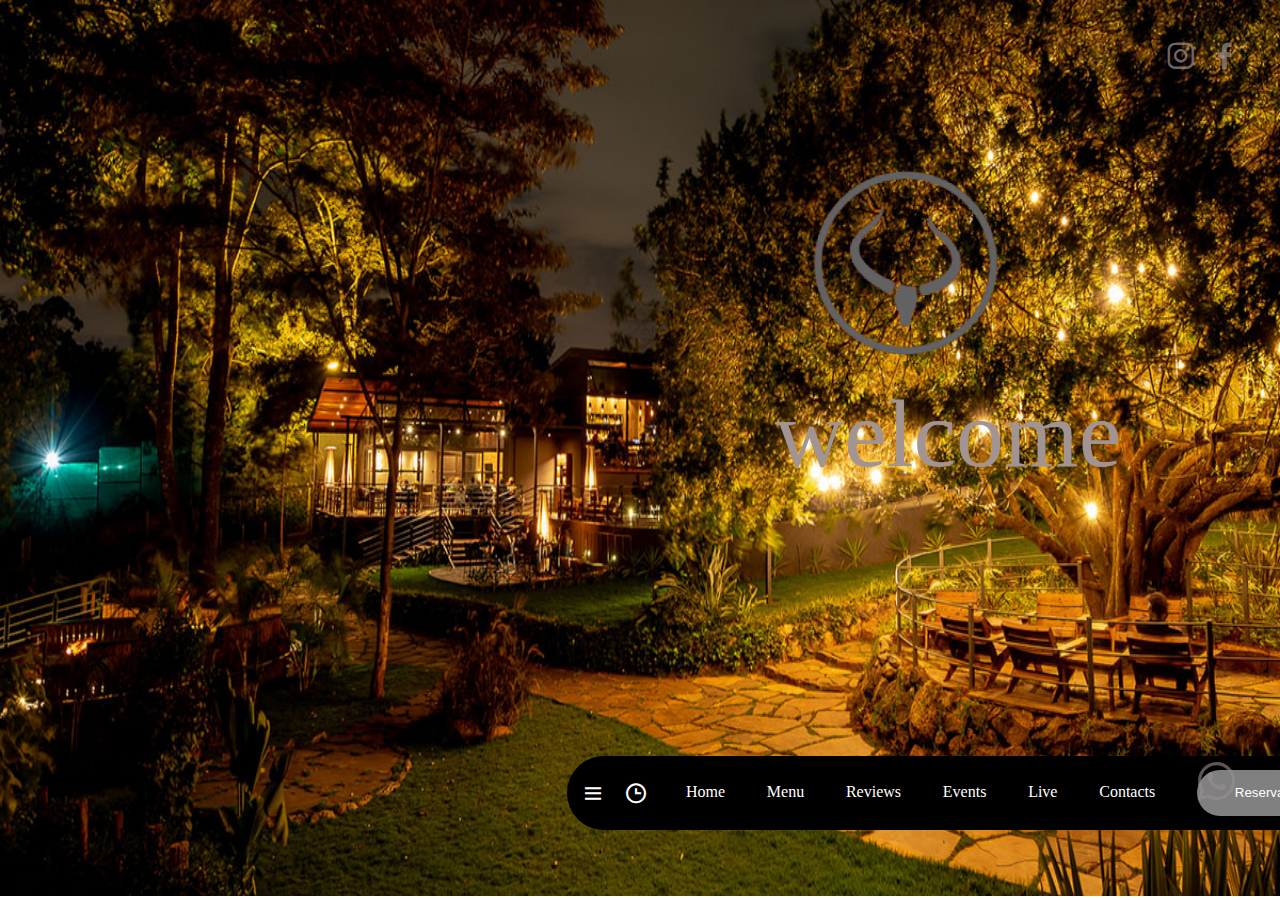
<file: index.html>
<!DOCTYPE html>
<html lang="en">

<head>
    <meta charset="UTF-8">
    <meta name="viewport" content="width=device-width, initial-scale=1.0">
    <link rel="stylesheet" href="style.css">
    <link href='https://unpkg.com/boxicons@2.1.4/css/boxicons.min.css' rel='stylesheet'>
    <title>Home</title>
</head>

<body>
    <div> <img src="Images/ankole_logo.png" id="ankole_logo"></div>
    <div class="socials">
        <a href="https://www.instagram.com/ankolegrill/"><i class='bx bxl-instagram ig'></i></a>
        <a href="https://www.facebook.com/ankolegrill"><i class='bx bxl-facebook fb'></i></a>
    </div>
    <div class="animated_images">
        <div class="image_holder"><img src=" Images/aesthetic2.jpg" alt="1">

            <div class="caption">welcome</div>
        </div>

        <div class="image_holder"><img src="Images/aesthetic1.jpg" alt="2">

            <div class="caption">discover</div>
        </div>

        <div class="image_holder"><img src="Images/aesthetic3.jpg" alt="3">

            <div class="caption">experience</div>
        </div>

        <div class="image_holder"><img src="Images/pic4.jpg" alt="4">

            <div class="caption">taste</div>
        </div>

        <div class="image_holder"><img src="Images/pic5.jpg" alt="5">

            <div class="caption">savour</div>
        </div>

        <script>
            var myIndex = 0;
            carousel();

            function carousel() {
                var i;
                var x = document.getElementsByClassName("image_holder");
                for (i = 0;
                    i < x.length;
                    i++) {
                    x[i].style.display = "none";

                }
                myIndex++;
                if (myIndex > x.length) { myIndex = 1 }
                x[myIndex - 1].style.display = "block";
                setTimeout(carousel, 5000);
            }



        </script>

    </div>


    <nav class="navigation_bar_home">
        <div class="nav-icons">
            <div><i class='bx bx-menu menu-icon'></i></div>

            <div class="popup">
                <i class='bx bx-time time-icon'></i>
                <div class="time_content">
                    <p>Opening hours</p>
                    <div>
                        <h2>Kitusuru</h2>
                        <p>
                            Mon - Sun <br> 9:00am - 11:00am
                        </p>
                    </div>
                    <div>
                        <h2>Kilimani
                        </h2>
                        <p>
                            Mon - Sun <br> 7:30am - 11:00am
                        </p>
                    </div>
                </div>
            </div>
        </div>
        <div>
            <a href="index.html">Home</a>
            <a href="menu.html">Menu</a>
            <a href="reviews.html">Reviews</a>
            <a href="events.html">Events</a>
            <a href="live.html">Live</a>
            <a href="contacts.html">Contacts</a>
            <button><a href="reservations.html" class="btn">Reservations</a></button>
        </div>
    </nav>
    <div class="whatsapp_div"> <a
            href="https://api.whatsapp.com/send?phone=703212121&text=Welcome%20to%20Ankole%20Grill.%20How%20may%20we%20be%20of%20assistance"><i
                class='bx bxl-whatsapp w-app'></i></a></div>
</body>

</html>
</file>
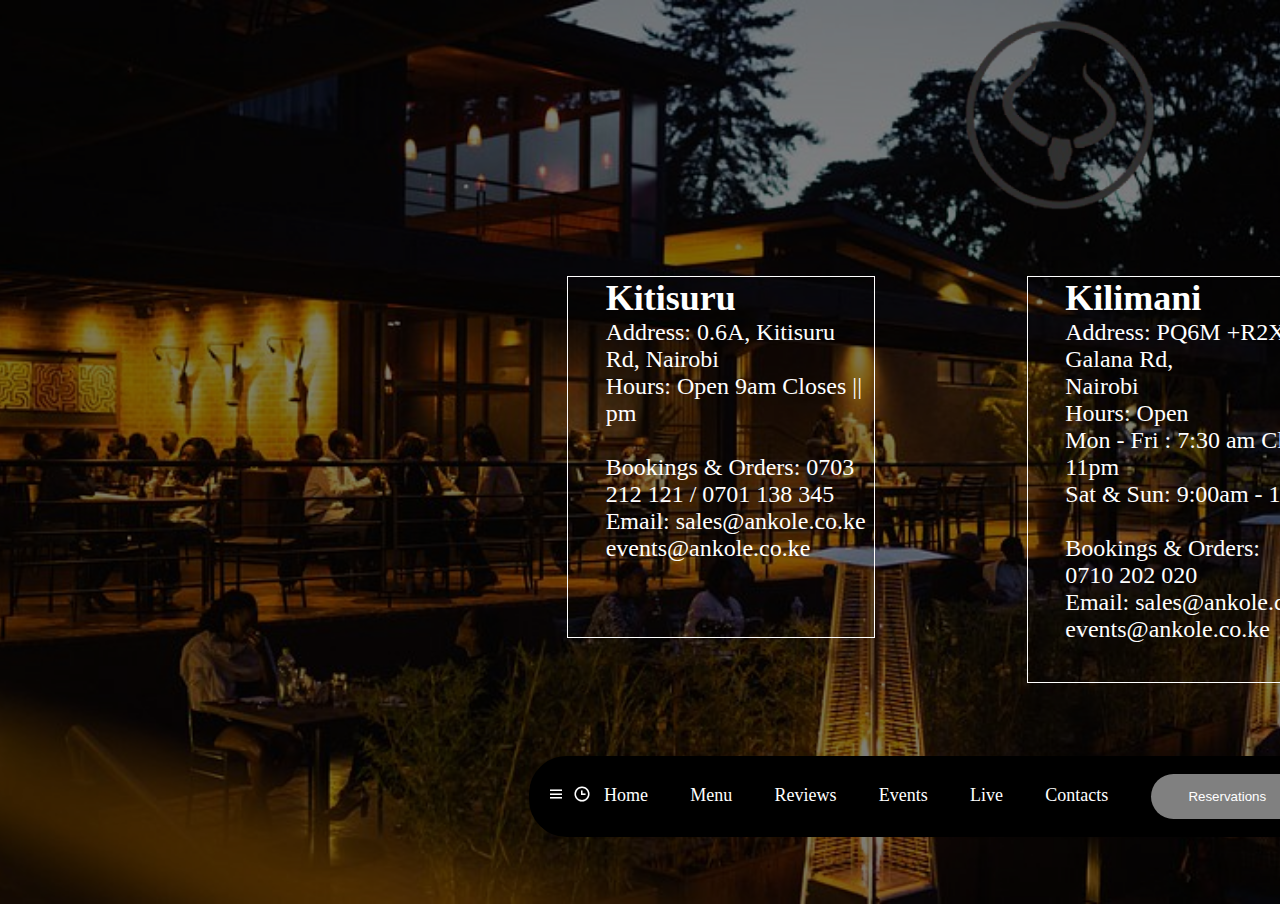
<file: contacts.html>
<!DOCTYPE html>
<html lang="en">
<head>
    <meta charset="UTF-8">
    <meta name="viewport" content="width=device-width, initial-scale=1.0">
    <link rel="stylesheet" href="contacts.css">
    <link href='https://unpkg.com/boxicons@2.1.4/css/boxicons.min.css' rel='stylesheet'>
    <title>contacts</title>
</head>
<body>
    <div class="contacts">
        <img src="Images/ankole_logo.png">

        <div class="kitisuru_contacts">
            <h2>Kitisuru</h2>
            <a href="https://www.google.com/maps/@-1.3074432,36.7460352,12z?entry=ttu&g_ep=EgoyMDI1MDQxNi4xIKXMDSoASAFQAw%3D%3D">Address: 0.6A, Kitisuru Rd, Nairobi</a><br>
            <p>Hours: Open 9am Closes || pm</p><br>
            <a href="#">Bookings & Orders: 0703 212 121 / 0701 138 345</a><br>
            <a href="https://mail.google.com/mail/u/0/#inbox?compose=new">Email: sales@ankole.co.ke <br> events@ankole.co.ke</a><br>
        </div>

        <div class = "kilimani_contacts">
            <h2>Kilimani</h2>
            <a href="https://www.google.com/maps/@-1.3074432,36.7460352,12z?entry=ttu&g_ep=EgoyMDI1MDQxNi4xIKXMDSoASAFQAw%3D%3D">Address: PQ6M +R2X, Galana Rd, <br> Nairobi</a><br>
            <p>Hours: Open <br> Mon - Fri : 7:30 am Closes 11pm <br> Sat & Sun: 9:00am - 11pm</p><br>
            <a href="#">Bookings & Orders: <br> 0710 202 020</a><br>
            <a href="https://mail.google.com/mail/u/0/#inbox?compose=new">Email: sales@ankole.co.ke <br> events@ankole.co.ke</a>
        <div>

    </div>


    <nav class="navigation_bar_contacts">
        <div class="nav-icons">
            <div><i class='bx bx-menu menu-icon'></i></div>

            <div class="popup">
                <i class='bx bx-time time-icon'></i>
                <div class="time_content">
                    <p>Opening hours</p>
                    <div>
                        <h2>Kitusuru</h2>
                        <p>
                            Mon - Sun <br> 9:00am - 11:00am
                        </p>
                    </div>
                    <div>
                        <h2>Kilimani
                        </h2>
                        <p>
                            Mon - Sun <br> 7:30am - 11:00am
                        </p>
                    </div>
                </div>
            </div>
        </div>
        <div class="links">
            <a href="index.html">Home</a>
            <a href="menu.html">Menu</a>
            <a href="reviews.html">Reviews</a>
            <a href="events.html">Events</a>
            <a href="live.html">Live</a>
            <a href="contacts.html">Contacts</a>
            <button><a href="reservations.html" class="btn">Reservations</a></button>
        </div>
    </nav>
</body>
</html>
</file>
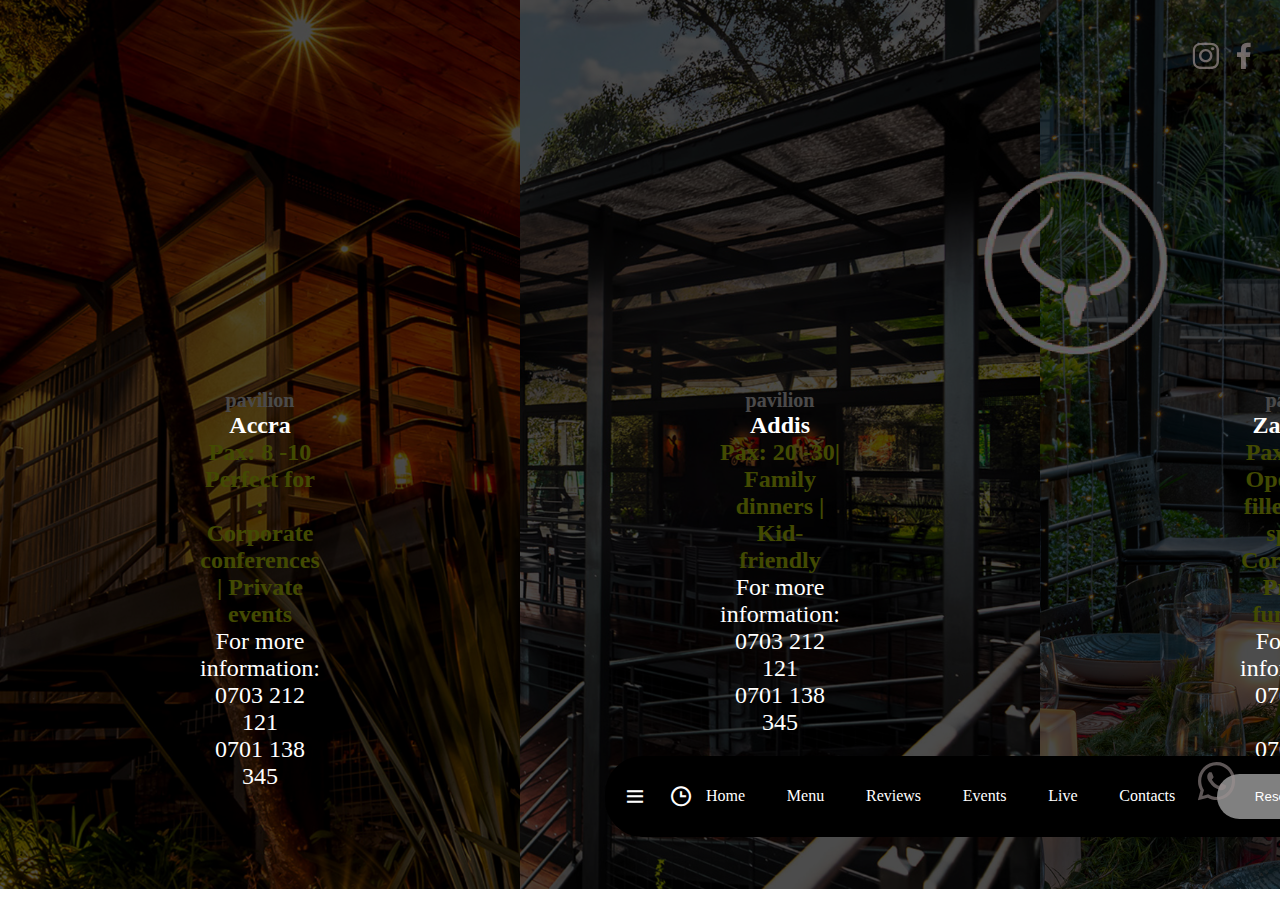
<file: events.html>
<!DOCTYPE html>
<html lang="en">
<head>
    <meta charset="UTF-8">
    <meta name="viewport" content="width=device-width, initial-scale=1.0">
    <link rel="stylesheet" href="events.css">
    <link href='https://unpkg.com/boxicons@2.1.4/css/boxicons.min.css' rel='stylesheet'>
    <title>Events</title>
</head>
<body>
    <div > <img src="Images/ankole_logo.png" id="ankole_logo"></div>
    <div class="socials">
        <a href="https://www.instagram.com/ankolegrill/"><i class='bx bxl-instagram ig'></i></a>
        <a href="https://www.facebook.com/ankolegrill"><i class='bx bxl-facebook fb'></i></a>
        </div>
    <div class="event_locations">

        <div class="accra">
            <h4 class="pavilion">pavilion</h4>
            <h2>Accra</h2>
            <h3 class="pax">Pax: 8 -10<br>Perfect for : Corporate conferences | Private events </h3>
            <p>For more information: <br> 0703 212 121 <br> 0701 138 345</p>
        </div>

        <div class="addis">
            <h4 class="pavilion">pavilion</h4>
            <h2>Addis</h2>
            <h3 class="pax">Pax: 20 -30| Family dinners | Kid-friendly</h3>
            <p>For more information: <br> 0703 212 121 <br> 0701 138 345</p>
        </div>

        <div class="zanzibar">
            <h4 class="pavilion">pavilion</h4>
            <h2>Zanzibar</h2>
            <h3 class="pax">Pax: 20-25<br> Open light filled event space | Corporate | Private functions</h3>
            <p>For more information: <br> 0703 212 121 <br> 0701 138 345</p>
        </div>

        <div class="decor">
            <h4 class="pavilion">ankole</h4>
            <h2>Decor</h2>
            <h3 class="pax">Personalized Decor|Professional in-houseteam.</h3>
            <p>For more information: <br> 0703 212 121 <br> 0701 138 345</p>
        </div>

    </div>

    <nav class="navigation_bar_events">
        <div class="nav-icons">
            <div><i class='bx bx-menu menu-icon'></i></div>

            <div class="popup">
                <i class='bx bx-time time-icon'></i>
                <div class="time_content">
                    <p>Opening hours</p>
                    <div>
                        <h2>Kitusuru</h2>
                        <p>
                            Mon - Sun <br> 9:00am - 11:00am
                        </p>
                    </div>
                    <div>
                        <h2>Kilimani
                        </h2>
                        <p>
                            Mon - Sun <br> 7:30am - 11:00am
                        </p>
                    </div>
                </div>
            </div>
        </div>
        <div class="links">
            <a href="index.html">Home</a>
            <a href="menu.html">Menu</a>
            <a href="reviews.html">Reviews</a>
            <a href="events.html">Events</a>
            <a href="live.html">Live</a>
            <a href="contacts.html">Contacts</a>
            <button><a href="reservations.html" class="btn">Reservations</a></button>
        </div>
    </nav>
    <div class="whatsapp_div"> <a href="https://api.whatsapp.com/send?phone=703212121&text=Welcome%20to%20Ankole%20Grill.%20How%20may%20we%20be%20of%20assistance"><i class='bx bxl-whatsapp w-app'></i></a></div>
</body>
</html>
</file>
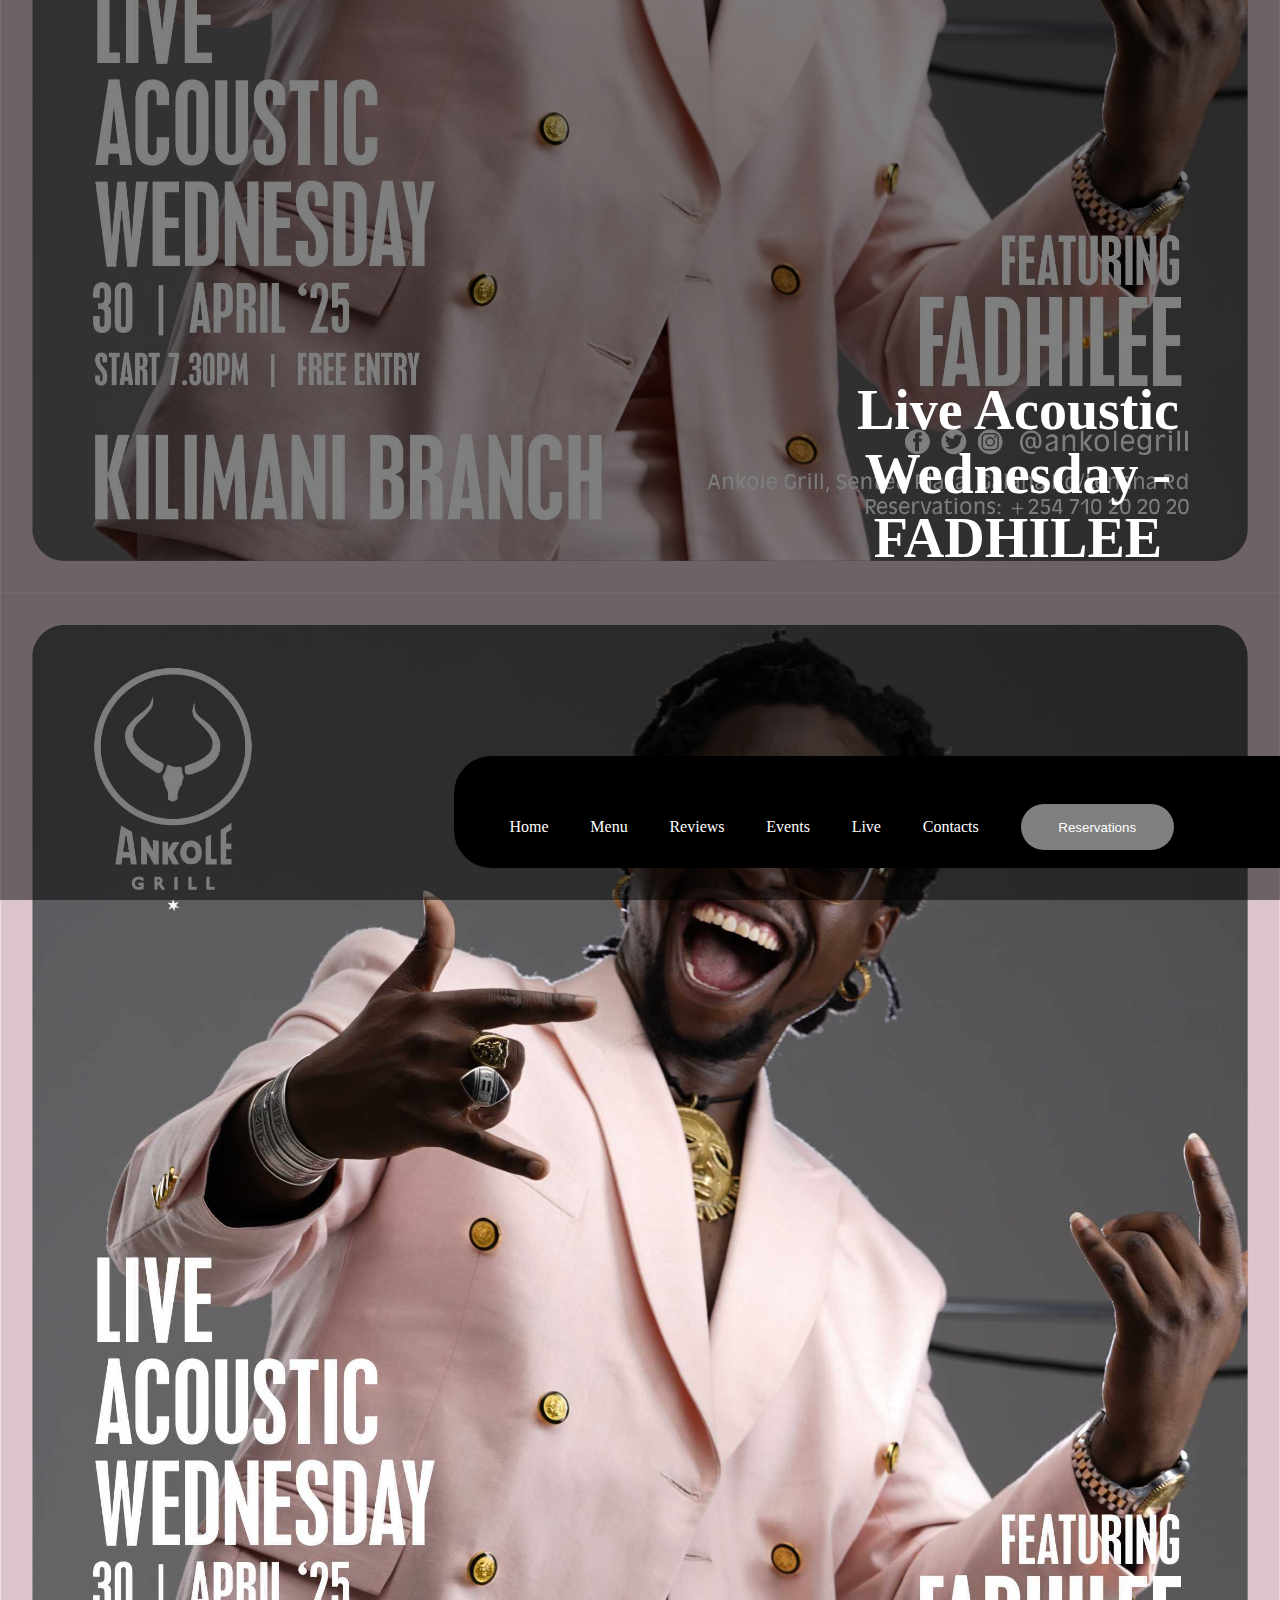
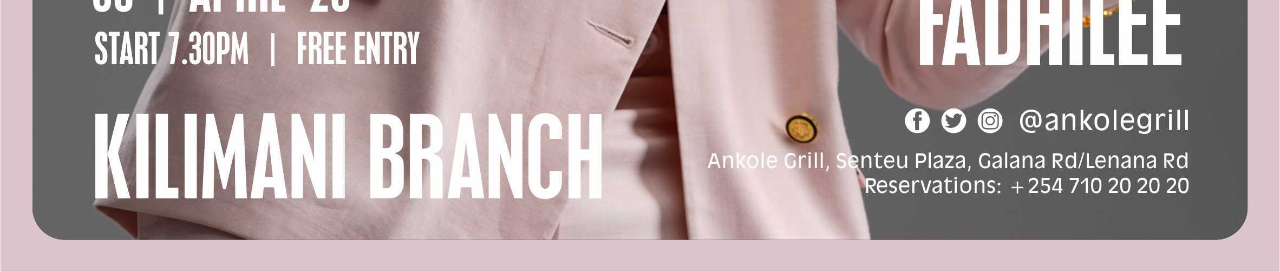
<file: fadhilee.html>
<!DOCTYPE html>
<html lang="en">
<head>
    <meta charset="UTF-8">
    <meta name="viewport" content="width=device-width, initial-scale=1.0">
    <link rel="stylesheet" href="fadhilee.css">
    <link href='https://unpkg.com/boxicons@2.1.4/css/boxicons.min.css' rel='stylesheet'>
    <title>Document</title>
</head>
<body>
    <div class="fadhilee_img">
        <h1>Live Acoustic Wednesday - <br> FADHILEE 
        
    </div>

    <nav class="navigation_bar_fadhilee">
        <div class="nav-icons">
            <div><i class='bx bx-menu menu-icon'></i></div>

            <div class="popup">
                <i class='bx bx-time time-icon'></i>
                <div class="time_content">
                    <p>Opening hours</p>
                    <div>
                        <h2>Kitusuru</h2>
                        <p>
                            Mon - Sun <br> 9:00am - 11:00am
                        </p>
                    </div>
                    <div>
                        <h2>Kilimani
                        </h2>
                        <p>
                            Mon - Sun <br> 7:30am - 11:00am
                        </p>
                    </div>
                </div>
            </div>
        </div>
        <div>
            <a href="index.html">Home</a>
            <a href="menu.html">Menu</a>
            <a href="reviews.html">Reviews</a>
            <a href="events.html">Events</a>
            <a href="live.html">Live</a>
            <a href="contacts.html">Contacts</a>
            <button><a href="reservations.html" class="btn">Reservations</a></button>
        </div>
    </nav>
</body>
</html>
</file>
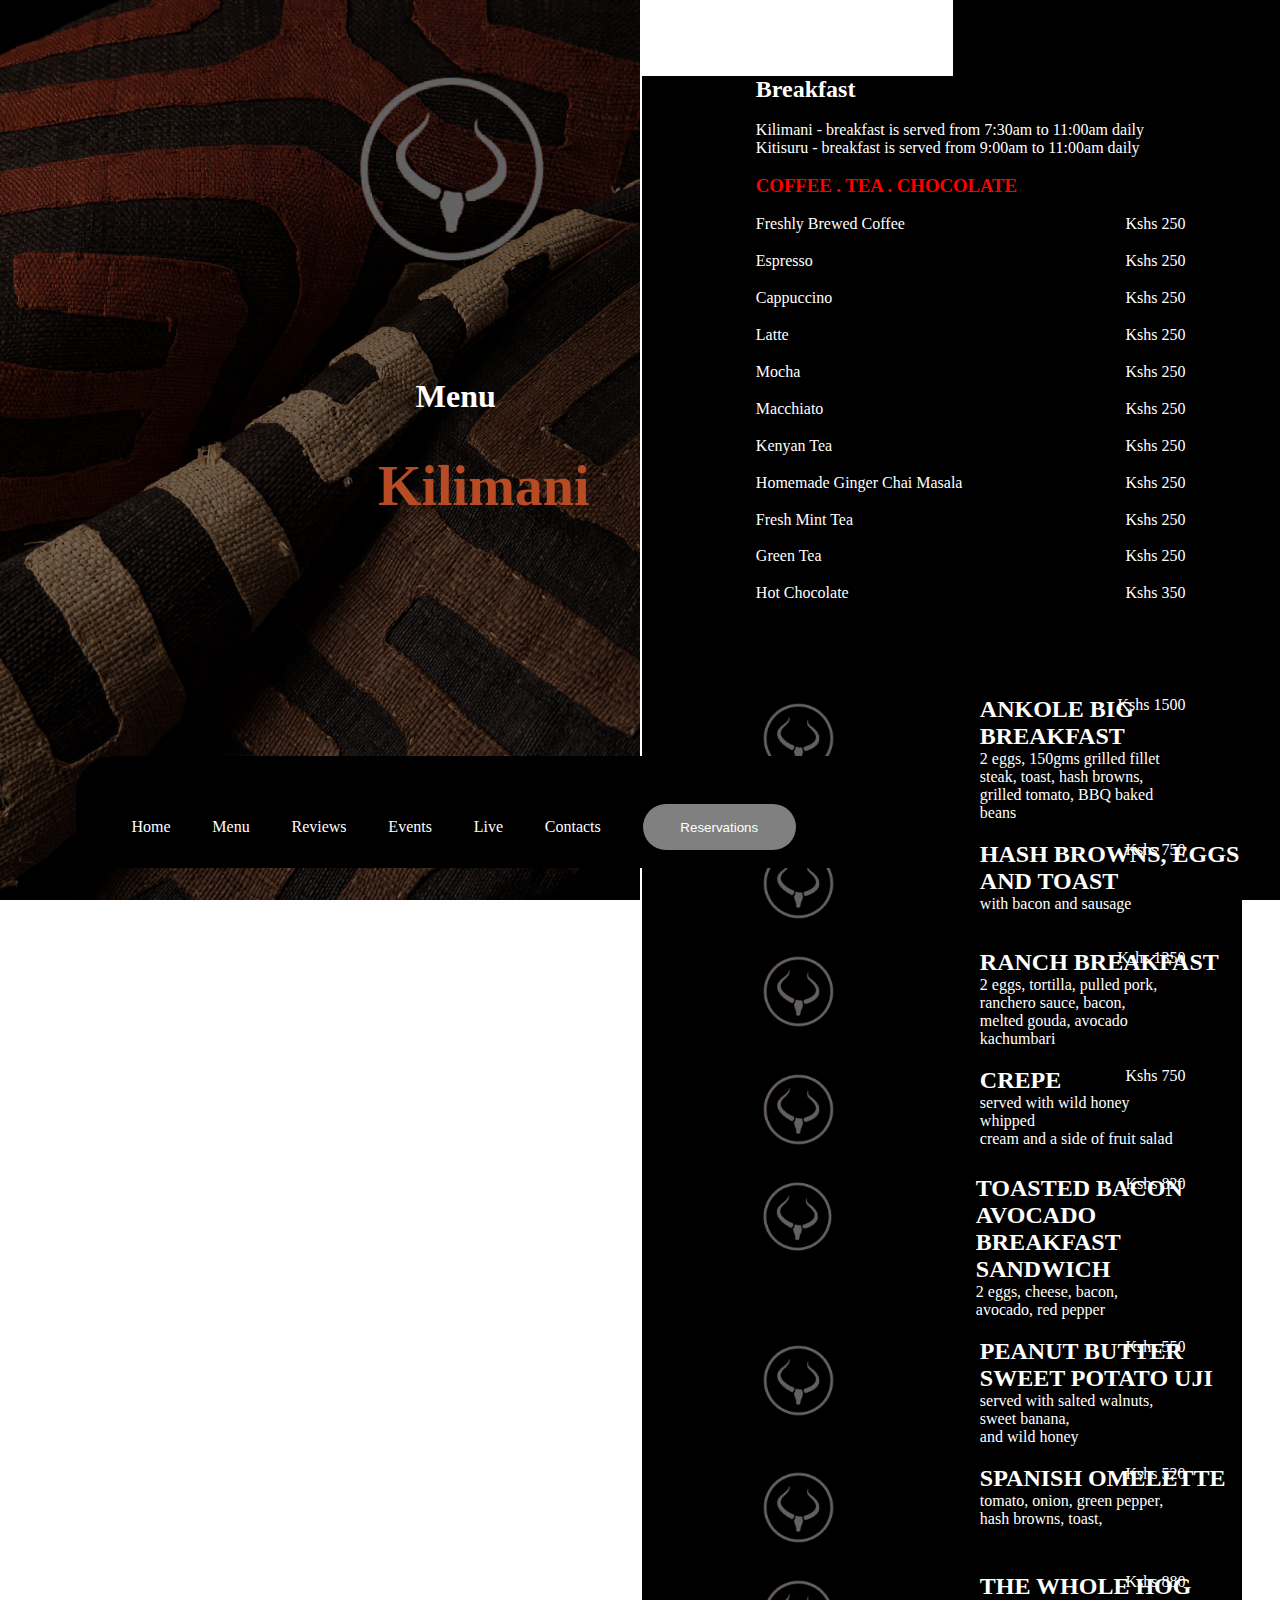
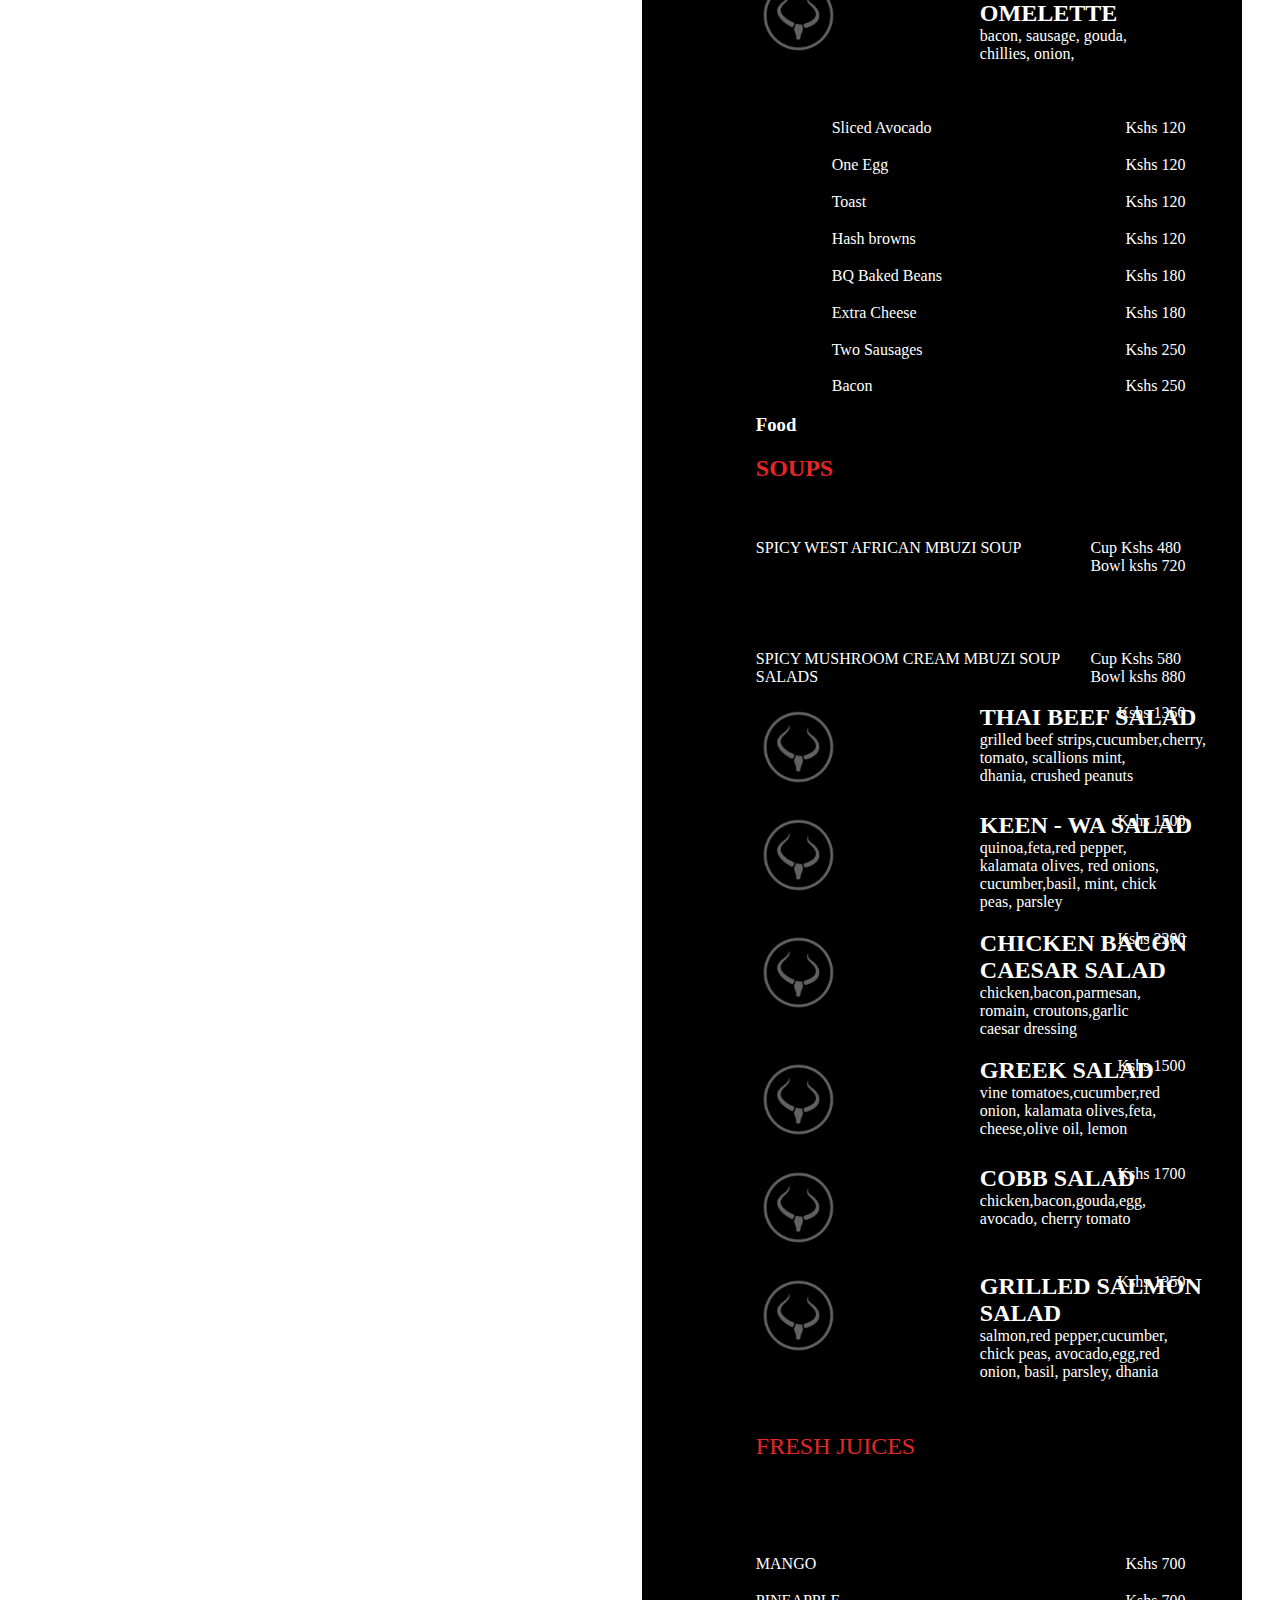
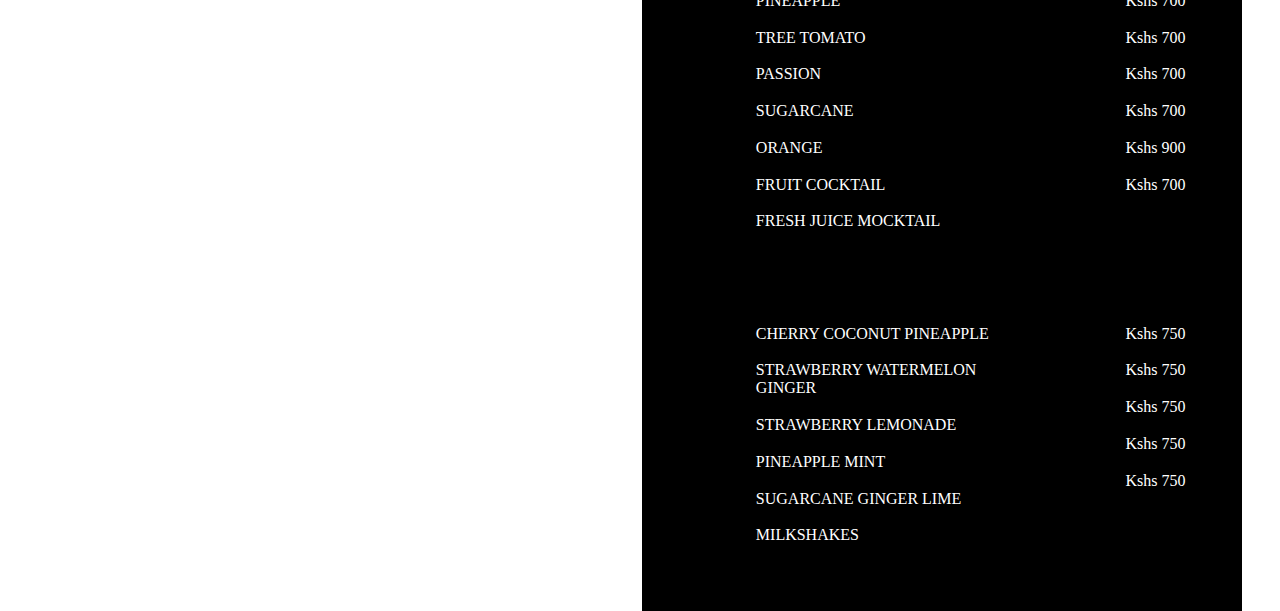
<file: kilimaniMenu.html>
<!DOCTYPE html>
<html lang="en">
<head>
    <meta charset="UTF-8">
    <meta name="viewport" content="width=device-width, initial-scale=1.0">
    <link rel="stylesheet" href="kilimaniMenu.css">
    <link href='https://unpkg.com/boxicons@2.1.4/css/boxicons.min.css' rel='stylesheet'>
    <title>Kitisuru Menu</title>
</head>
<body>
    <div class="kitisurumenu">
    <img src="Images/ankole_logo.png" id="logo_kitusuru">
    <div class="kitisuru_img"> 
        <h4>Menu</h4>
        <h1>Kilimani</h1>
    </div>


    <nav class="navigation_bar_kitisuruMenu">
        <div class="nav-icons">
            <div><i class='bx bx-menu menu-icon'></i></div>

            <div class="popup">
                <i class='bx bx-time time-icon'></i>
                <div class="time_content">
                    <p>Opening hours</p>
                    <div>
                        <h2>Kitusuru</h2>
                        <p>
                            Mon - Sun <br> 9:00am - 11:00am
                        </p>
                    </div>
                    <div>
                        <h2>Kilimani
                        </h2>
                        <p>
                            Mon - Sun <br> 7:30am - 11:00am
                        </p>
                    </div>
                </div>
            </div>
        </div>
        <div>
            <a href="index.html">Home</a>
            <a href="menu.html">Menu</a>
            <a href="reviews.html">Reviews</a>
            <a href="events.html">Events</a>
            <a href="live.html">Live</a>
            <a href="contacts.html">Contacts</a>
            <button><a href="reservations.html" class="btn">Reservations</a></button>
        </div>
    </nav>

    <div class="pickfoodkitisuru">
        <nav>
            <a>Breakfast</a>
            <a>Food</a>
            <a>Sides and Sauces</a>
            <a>Drinks</a>
            <a>Happy Hour</a>
        </nav>
    </div>
<div class="kitisurumenuitems">
        <h2>Breakfast</h2><br>
        <p>Kilimani - breakfast is served from 7:30am to 11:00am daily <br> Kitisuru - breakfast is served from 9:00am to 11:00am daily</p><br>

        <h3 class="beverages">COFFEE . TEA . CHOCOLATE</h3>
        <div class="coffee">
        <ul>
            <li>Freshly Brewed Coffee  </li> 
            <li>Espresso  </li> 
            <li>Cappuccino </li> 
            <li>Latte </li> 
            <li>Mocha </li> 
            <li>Macchiato  </li> 
            <li>Kenyan Tea  </li> 
            <li>Homemade Ginger Chai Masala  </li> 
            <li>Fresh Mint Tea </li> 
            <li>Green Tea </li> 
            <li>Hot Chocolate </li>
        </ul>

        <ul class="amount">
            <li>Kshs 250</li> 
            <li>Kshs 250</li> 
            <li>Kshs 250</li> 
            <li>Kshs 250</li> 
            <li>Kshs 250</li> 
            <li>Kshs 250</li> 
            <li>Kshs 250</li> 
            <li>Kshs 250</li> 
            <li>Kshs 250</li> 
            <li>Kshs 250</li> 
            <li>Kshs 350</li>
        </ul>
        </div><br>

<div class="menufood">
    <div><img src="Images/ankole_logo.png" class="menu_logo"></div>
    <div>
        <h2>ANKOLE BIG <BR> BREAKFAST</h2>
        <p>2 eggs, 150gms grilled fillet <br>
        steak, toast, hash browns, <br>
        grilled tomato, BBQ baked <br>
        beans</p>
    </div>
    <div class="amount">Kshs 1500</div>
</div>

<div class="menufood">
    <div><img src="Images/ankole_logo.png" class="menu_logo"></div>
    <div>
        <h2>HASH BROWNS, EGGS <BR> AND TOAST</h2>
        <p>with bacon and sausage</p>
    </div>
    <div class="amount">Kshs 750</div>
</div>

<div class="menufood">
    <div><img src="Images/ankole_logo.png" class="menu_logo"></div>
    <div>
        <h2>RANCH BREAKFAST</h2>
        <p>2 eggs, tortilla, pulled pork, <br>
        ranchero sauce, bacon, <br>
        melted gouda, avocado <br>
        kachumbari</p>
    </div>
    <div class="amount">Kshs 1350</div>
</div>

<div class="menufood">
    <div><img src="Images/ankole_logo.png" class="menu_logo"></div>
    <div>
        <h2>CREPE</h2>
        <p>served with wild honey <br>
        whipped <br>
        cream and a side of fruit salad
        
    </div>
    <div class="amount">Kshs 750</div>
</div>

<div class="menufood">
    <div><img src="Images/ankole_logo.png" class="menu_logo"></div>
    <div>
        <h2>TOASTED BACON <br> AVOCADO BREAKFAST <br>SANDWICH</h2>
        <p>2 eggs, cheese, bacon, <br>
        avocado, red pepper
        </p>
    </div>
    <div class="amount">Kshs 820</div>
</div>

<div class="menufood">
    <div><img src="Images/ankole_logo.png" class="menu_logo"></div>
    <div>
        <h2>PEANUT BUTTER <br> SWEET POTATO UJI</h2>
        <p>served with salted walnuts, <br>
        sweet banana, <br>
        and wild honey</p>
    </div>
    <div class="amount">Kshs 550</div>
</div>

<div class="menufood">
    <div><img src="Images/ankole_logo.png" class="menu_logo"></div>
    <div>
        <h2>SPANISH OMELETTE</h2>
        <p>tomato, onion, green pepper, <br>
        hash browns, toast, </p>
    </div>
    <div class="amount">Kshs 520</div>
</div>

<div class="menufood">
    <div><img src="Images/ankole_logo.png" class="menu_logo"></div>
    <div>
        <h2>THE WHOLE HOG <br> OMELETTE</h2>
        <p>bacon, sausage, gouda, <br>
        chillies, onion, </p>
    </div>
    <div class="amount">Kshs 880</div>
</div>

<div class="extras">
    <h3>EXTRAS</h3>
    <ul>
    <li>Sliced Avocado  </li>
    <li>One Egg  </li>
    <li>Toast   </li>
    <li>Hash browns  </li>
    <li>BQ Baked Beans </li>
    <li>Extra Cheese </li>
    <li>Two Sausages </li>
    <li>Bacon </li>
    </ul>

    <ul class="amount">
        <li>Kshs 120</li>
        <li>Kshs 120</li>
        <li>Kshs 120</li>
        <li>Kshs 120</li>
        <li>Kshs 180</li>
        <li>Kshs 180</li>
        <li>Kshs 250</li>
        <li>Kshs 250</li>
    </ul>


</div>

<div class="food_soups">
    <h3>Food</h3>
    <h4>SOUPS</h4>
    <div class="soups">
        <div>SPICY WEST AFRICAN MBUZI SOUP</div>
        <div class="amount">Cup Kshs 480 <br> Bowl kshs 720</div>
    </div><br> <br>
    <div class="soups">
        <div>SPICY MUSHROOM CREAM MBUZI SOUP</div>
        <div class="amount">Cup Kshs 580 <br> Bowl kshs 880</div>
    </div>

</div>

<div>SALADS</div>

<div class="menufood">
    <div><img src="Images/ankole_logo.png" class="menu_logo"></div>
    <div>
        <h2>THAI BEEF SALAD</h2>
        <p>grilled beef strips,cucumber,cherry, <br>
        tomato, scallions mint, <br>
        dhania, crushed peanuts</p>
    </div>
    <div class="amount">Kshs 1350</div>
</div>

<div class="menufood">
    <div><img src="Images/ankole_logo.png" class="menu_logo"></div>
    <div>
        <h2>KEEN - WA SALAD</h2>
        <p>quinoa,feta,red pepper, <br>
        kalamata olives, red onions, <br>
        cucumber,basil, mint, chick <br>
        peas, parsley</p>
    </div>
    <div class="amount">Kshs 1500</div>
</div>

<div class="menufood">
    <div><img src="Images/ankole_logo.png" class="menu_logo" ></div>
    <div>
        <h2>CHICKEN BACON<br> CAESAR SALAD</h2>
        <p>chicken,bacon,parmesan, <br>
        romain, croutons,garlic <br>
        caesar dressing</p>
    </div>
    <div class="amount">Kshs 2200</div>
</div>

<div class="menufood">
    <div><img src="Images/ankole_logo.png" class="menu_logo"></div>
    <div>
        <h2>GREEK SALAD</h2>
        <p>vine tomatoes,cucumber,red <br>
        onion, kalamata olives,feta, <br>
        cheese,olive oil, lemon </p>
    </div>
    <div class="amount">Kshs 1500</div>
</div>

<div class="menufood">
    <div><img src="Images/ankole_logo.png" class="menu_logo"></div>
    <div>
        <h2>COBB SALAD</h2>
        <p>chicken,bacon,gouda,egg, <br>
        avocado, cherry tomato <br>
        </p>
    </div>
    <div class="amount">Kshs 1700</div>
</div>

<div class="menufood">
    <div><img src="Images/ankole_logo.png" class="menu_logo"></div>
    <div>
        <h2>GRILLED SALMON<br>SALAD</h2>
        <p>salmon,red pepper,cucumber, <br>
        chick peas, avocado,egg,red <br>
        onion, basil, parsley, dhania</p>
    </div>
    <div class="amount">Kshs 1350</div>
</div><br>


<div id="juice">FRESH JUICES</div>
<div class="juices">
    <ul>
        <li>MANGO</li>
        <li>PINEAPPLE</li>
        <li>TREE TOMATO</li>
        <li>PASSION</li>
        <li>SUGARCANE</li>
        <li>ORANGE</li>
        <li>FRUIT COCKTAIL</li>
        
    </ul>

    <ul class="amount">
        <li>Kshs 700</li>
        <li>Kshs 700</li>
        <li>Kshs 700</li>
        <li>Kshs 700</li>
        <li>Kshs 700</li>
        <li>Kshs 900</li>
        <li>Kshs 700</li>
        
    </ul>
</div><br>

<div>FRESH JUICE MOCKTAIL</div>
<div class="mocktails">
    <ul>
        <li>CHERRY COCONUT PINEAPPLE</li>
        <li>STRAWBERRY WATERMELON <br>GINGER</li>
        <li>STRAWBERRY LEMONADE</li>
        <li>PINEAPPLE MINT</li>
        <li>SUGARCANE GINGER LIME</li>
                
    </ul>

    <ul class="amount">
        <li>Kshs 750</li>
        <li>Kshs 750</li>
        <li>Kshs 750</li>
        <li>Kshs 750</li>
        <li>Kshs 750</li>
                
    </ul>
</div><br>

<div>MILKSHAKES</div>
<div class="milkshakes">
    <ul>
        <li>CHERRY CHOC CHIP COOKIE</li>
        <li>VANILLA</li>
        <li>CHOCOLATE FUDGE</li>
        <li>STRAWBERRY</li>
        <li>CHOCOLATE CHIP COOKIE</li>
        <li>ESPRESSO FUDGE</li>
                
    </ul>

    <ul class="amount">
        <li>Kshs 700</li>
        <li>Kshs 700</li>
        <li>Kshs 700</li>
        <li>Kshs 700</li>
        <li>Kshs 700</li>
                
    </ul>
</div>




</div>


    </div>
</div>


</body>
</html>
</file>
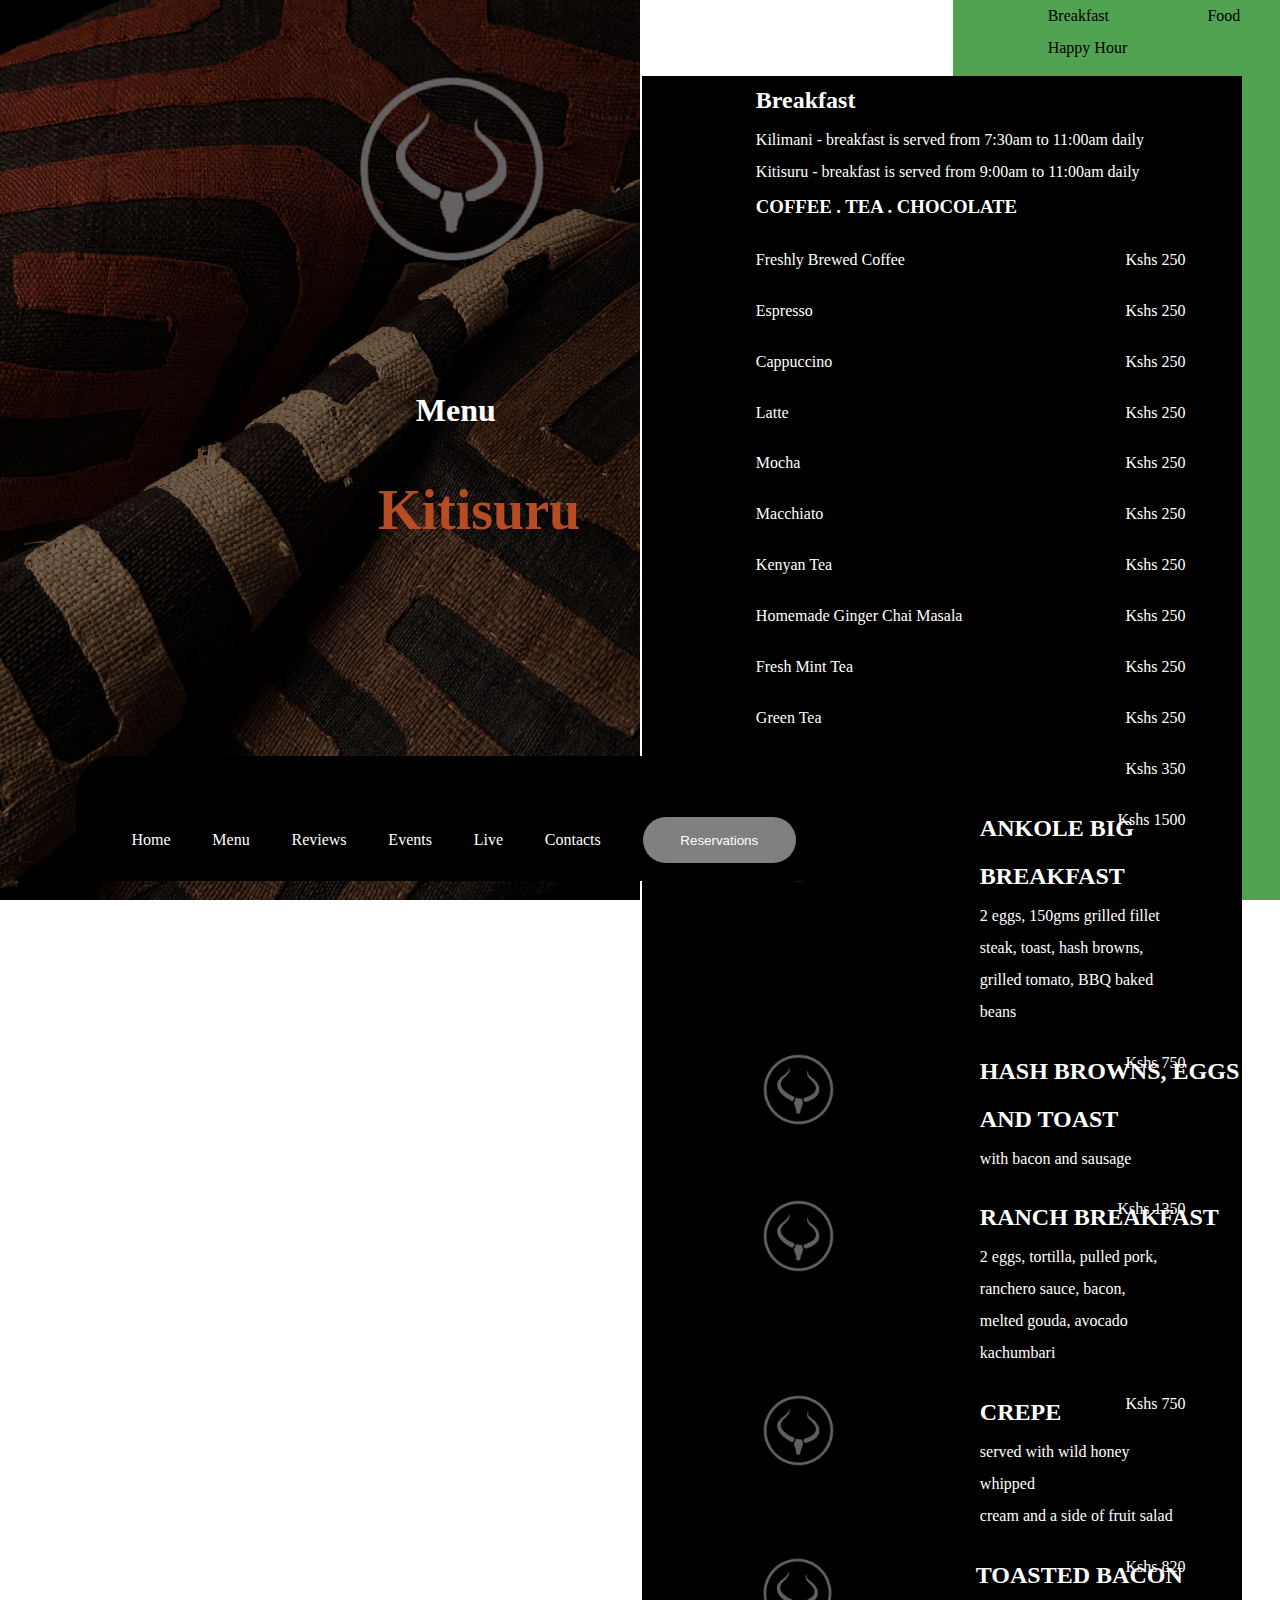
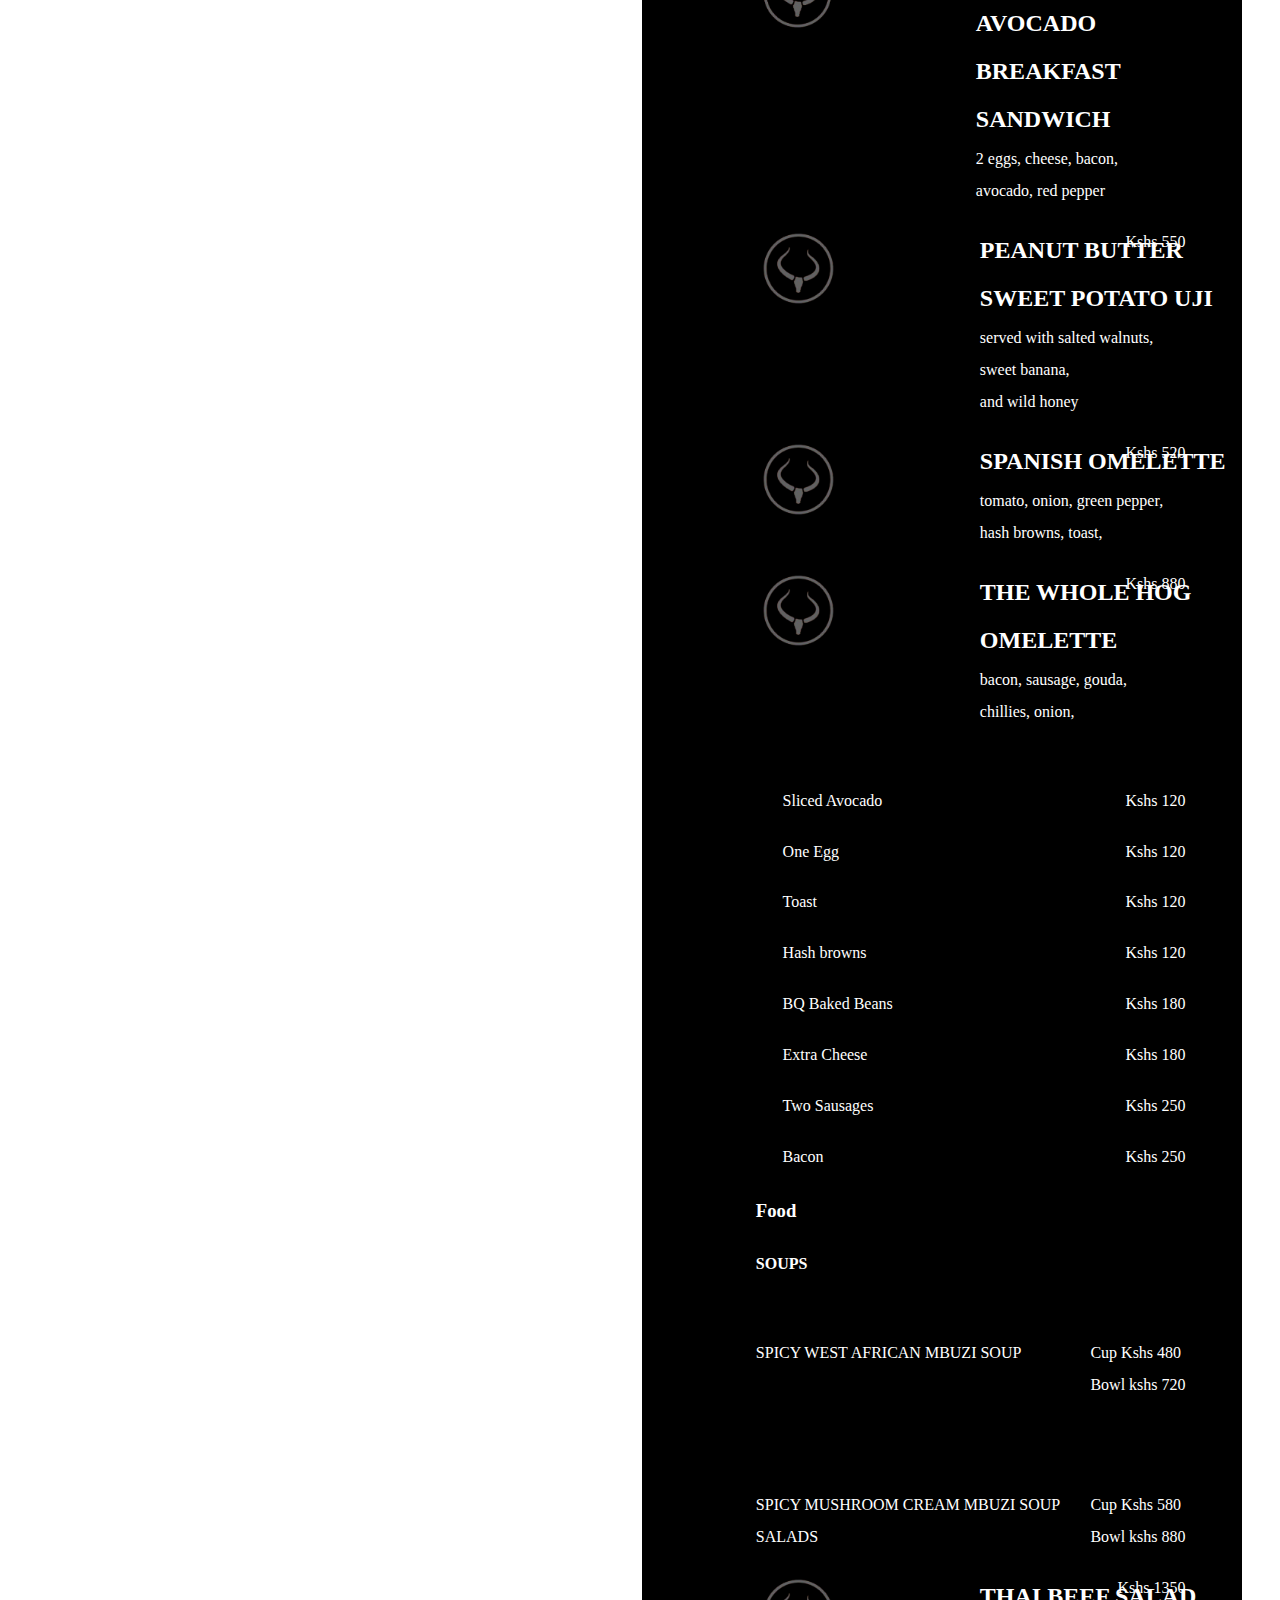
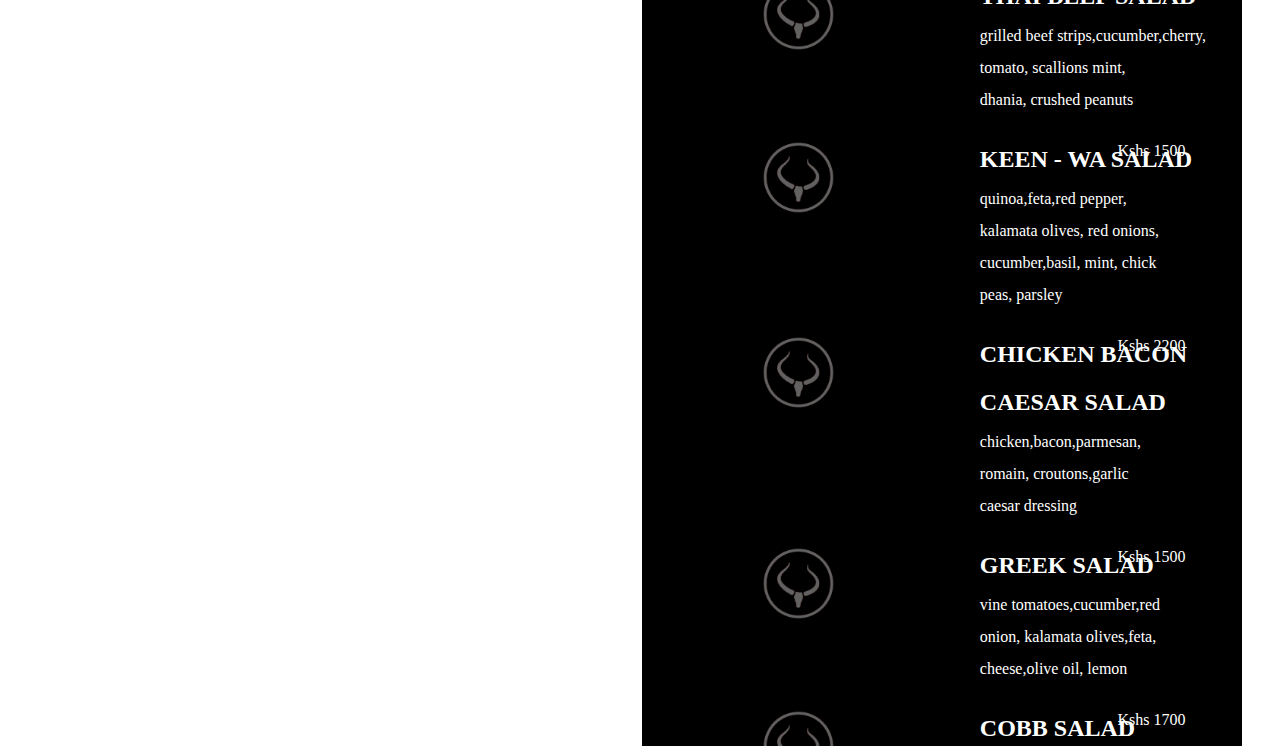
<file: kitisuruMenu.html>
<!DOCTYPE html>
<html lang="en">
<head>
    <meta charset="UTF-8">
    <meta name="viewport" content="width=device-width, initial-scale=1.0">
    <link rel="stylesheet" href="kitisuruMenu.css">
    <link href='https://unpkg.com/boxicons@2.1.4/css/boxicons.min.css' rel='stylesheet'>
    <title>Kitisuru Menu</title>
</head>
<body>
    <div class="kitisurumenu">
    <img src="Images/ankole_logo.png" id="logo_kitusuru">
    <div class="kitisuru_img"> 
        <h4>Menu</h4>
        <h1>Kitisuru</h1>
    </div>


    <nav class="navigation_bar_kitisuruMenu">
        <div class="nav-icons">
            <div><i class='bx bx-menu menu-icon'></i></div>

            <div class="popup">
                <i class='bx bx-time time-icon'></i>
                <div class="time_content">
                    <p>Opening hours</p>
                    <div>
                        <h2>Kitusuru</h2>
                        <p>
                            Mon - Sun <br> 9:00am - 11:00am
                        </p>
                    </div>
                    <div>
                        <h2>Kilimani
                        </h2>
                        <p>
                            Mon - Sun <br> 7:30am - 11:00am
                        </p>
                    </div>
                </div>
            </div>
        </div>
        <div>
            <a href="index.html">Home</a>
            <a href="menu.html">Menu</a>
            <a href="reviews.html">Reviews</a>
            <a href="events.html">Events</a>
            <a href="live.html">Live</a>
            <a href="contacts.html">Contacts</a>
            <button><a href="reservations.html" class="btn">Reservations</a></button>
        </div>
    </nav>

    <div class="pickfoodkitisuru">
        <nav>
            <a>Breakfast</a>
            <a>Food</a>
            <a>Sides and Sauces</a>
            <a>Drinks</a>
            <a>Happy Hour</a>
        </nav>
    </div>
<div class="kitisurumenuitems">
        <h2>Breakfast</h2>
        <p>Kilimani - breakfast is served from 7:30am to 11:00am daily <br> Kitisuru - breakfast is served from 9:00am to 11:00am daily</p>

        <h3 class="beverages">COFFEE . TEA . CHOCOLATE</h3>
        <div class="coffee">
        <ul>
            <li>Freshly Brewed Coffee  </li> 
            <li>Espresso  </li> 
            <li>Cappuccino </li> 
            <li>Latte </li> 
            <li>Mocha </li> 
            <li>Macchiato  </li> 
            <li>Kenyan Tea  </li> 
            <li>Homemade Ginger Chai Masala  </li> 
            <li>Fresh Mint Tea </li> 
            <li>Green Tea </li> 
            <li>Hot Chocolate </li>
        </ul>

        <ul class="amount">
            <li>Kshs 250</li> 
            <li>Kshs 250</li> 
            <li>Kshs 250</li> 
            <li>Kshs 250</li> 
            <li>Kshs 250</li> 
            <li>Kshs 250</li> 
            <li>Kshs 250</li> 
            <li>Kshs 250</li> 
            <li>Kshs 250</li> 
            <li>Kshs 250</li> 
            <li>Kshs 350</li>
        </ul>
        </div>

<div class="menufood">
    <div><img src="Images/ankole_logo.png" class="menu_logo"></div>
    <div>
        <h2>ANKOLE BIG <BR> BREAKFAST</h2>
        <p>2 eggs, 150gms grilled fillet <br>
        steak, toast, hash browns, <br>
        grilled tomato, BBQ baked <br>
        beans</p>
    </div>
    <div class="amount">Kshs 1500</div>
</div>

<div class="menufood">
    <div><img src="Images/ankole_logo.png" class="menu_logo"></div>
    <div>
        <h2>HASH BROWNS, EGGS <BR> AND TOAST</h2>
        <p>with bacon and sausage</p>
    </div>
    <div class="amount">Kshs 750</div>
</div>

<div class="menufood">
    <div><img src="Images/ankole_logo.png" class="menu_logo"></div>
    <div>
        <h2>RANCH BREAKFAST</h2>
        <p>2 eggs, tortilla, pulled pork, <br>
        ranchero sauce, bacon, <br>
        melted gouda, avocado <br>
        kachumbari</p>
    </div>
    <div class="amount">Kshs 1350</div>
</div>

<div class="menufood">
    <div><img src="Images/ankole_logo.png" class="menu_logo"></div>
    <div>
        <h2>CREPE</h2>
        <p>served with wild honey <br>
        whipped <br>
        cream and a side of fruit salad
        
    </div>
    <div class="amount">Kshs 750</div>
</div>

<div class="menufood">
    <div><img src="Images/ankole_logo.png" class="menu_logo"></div>
    <div>
        <h2>TOASTED BACON <br> AVOCADO BREAKFAST <br>SANDWICH</h2>
        <p>2 eggs, cheese, bacon, <br>
        avocado, red pepper
        </p>
    </div>
    <div class="amount">Kshs 820</div>
</div>

<div class="menufood">
    <div><img src="Images/ankole_logo.png" class="menu_logo"></div>
    <div>
        <h2>PEANUT BUTTER <br> SWEET POTATO UJI</h2>
        <p>served with salted walnuts, <br>
        sweet banana, <br>
        and wild honey</p>
    </div>
    <div class="amount">Kshs 550</div>
</div>

<div class="menufood">
    <div><img src="Images/ankole_logo.png" class="menu_logo"></div>
    <div>
        <h2>SPANISH OMELETTE</h2>
        <p>tomato, onion, green pepper, <br>
        hash browns, toast, </p>
    </div>
    <div class="amount">Kshs 520</div>
</div>

<div class="menufood">
    <div><img src="Images/ankole_logo.png" class="menu_logo"></div>
    <div>
        <h2>THE WHOLE HOG <br> OMELETTE</h2>
        <p>bacon, sausage, gouda, <br>
        chillies, onion, </p>
    </div>
    <div class="amount">Kshs 880</div>
</div>

<div class="extras">
    <h3>EXTRAS</h3>
    <ul class="extras_food">
    <li>Sliced Avocado  </li>
    <li>One Egg  </li>
    <li>Toast   </li>
    <li>Hash browns  </li>
    <li>BQ Baked Beans </li>
    <li>Extra Cheese </li>
    <li>Two Sausages </li>
    <li>Bacon </li>
    </ul>

    <ul class="amount">
        <li>Kshs 120</li>
        <li>Kshs 120</li>
        <li>Kshs 120</li>
        <li>Kshs 120</li>
        <li>Kshs 180</li>
        <li>Kshs 180</li>
        <li>Kshs 250</li>
        <li>Kshs 250</li>
    </ul>


</div>

<div class="food_soups">
    <h3>Food</h3>
    <h4>SOUPS</h4>
    <div class="soups">
        <div>SPICY WEST AFRICAN MBUZI SOUP</div>
        <div class="amount">Cup Kshs 480 <br> Bowl kshs 720</div>
    </div><br> <br>
    <div class="soups">
        <div>SPICY MUSHROOM CREAM MBUZI SOUP</div>
        <div class="amount">Cup Kshs 580 <br> Bowl kshs 880</div>
    </div>

</div>

<div>SALADS</div>

<div class="menufood">
    <div><img src="Images/ankole_logo.png" class="menu_logo"></div>
    <div>
        <h2>THAI BEEF SALAD</h2>
        <p>grilled beef strips,cucumber,cherry, <br>
        tomato, scallions mint, <br>
        dhania, crushed peanuts</p>
    </div>
    <div class="amount">Kshs 1350</div>
</div>

<div class="menufood">
    <div><img src="Images/ankole_logo.png" class="menu_logo"></div>
    <div>
        <h2>KEEN - WA SALAD</h2>
        <p>quinoa,feta,red pepper, <br>
        kalamata olives, red onions, <br>
        cucumber,basil, mint, chick <br>
        peas, parsley</p>
    </div>
    <div class="amount">Kshs 1500</div>
</div>

<div class="menufood">
    <div><img src="Images/ankole_logo.png" class="menu_logo" ></div>
    <div>
        <h2>CHICKEN BACON<br> CAESAR SALAD</h2>
        <p>chicken,bacon,parmesan, <br>
        romain, croutons,garlic <br>
        caesar dressing</p>
    </div>
    <div class="amount">Kshs 2200</div>
</div>

<div class="menufood">
    <div><img src="Images/ankole_logo.png" class="menu_logo"></div>
    <div>
        <h2>GREEK SALAD</h2>
        <p>vine tomatoes,cucumber,red <br>
        onion, kalamata olives,feta, <br>
        cheese,olive oil, lemon </p>
    </div>
    <div class="amount">Kshs 1500</div>
</div>

<div class="menufood">
    <div><img src="Images/ankole_logo.png" class="menu_logo"></div>
    <div>
        <h2>COBB SALAD</h2>
        <p>chicken,bacon,gouda,egg, <br>
        avocado, cherry tomato <br>
        </p>
    </div>
    <div class="amount">Kshs 1700</div>
</div>

<div class="menufood">
    <div><img src="Images/ankole_logo.png" class="menu_logo"></div>
    <div>
        <h2>GRILLED SALMON<br>SALAD</h2>
        <p>salmon,red pepper,cucumber, <br>
        chick peas, avocado,egg,red <br>
        onion, basil, parsley, dhania</p>
    </div>
    <div class="amount">Kshs 1350</div>
</div>


<div id="juice">FRESH JUICES</div>
<div class="juices">

    <ul>
        <li>MANGO</li>
        <li>PINEAPPLE</li>
        <li>TREE TOMATO</li>
        <li>PASSION</li>
        <li>SUGARCANE</li>
        <li>ORANGE</li>
        <li>FRUIT COCKTAIL</li>
        
    </ul>

    <ul class="amount">
        <li>Kshs 700</li>
        <li>Kshs 700</li>
        <li>Kshs 700</li>
        <li>Kshs 700</li>
        <li>Kshs 700</li>
        <li>Kshs 900</li>
        <li>Kshs 700</li>
        
    </ul>
</div>

<div>FRESH JUICE MOCKTAIL</div>
<div class="mocktails">
    <ul>
        <li>CHERRY COCONUT PINEAPPLE</li>
        <li>STRAWBERRY WATERMELON <br>GINGER</li>
        <li>STRAWBERRY LEMONADE</li>
        <li>PINEAPPLE MINT</li>
        <li>SUGARCANE GINGER LIME</li>
                
    </ul>

    <ul class="amount">
        <li>Kshs 750</li>
        <li>Kshs 750</li>
        <li>Kshs 750</li>
        <li>Kshs 750</li>
        <li>Kshs 750</li>
                
    </ul>
</div>

<div>MILKSHAKES</div>
<div class="milkshakes">
    <ul>
        <li>CHERRY CHOC CHIP COOKIE</li>
        <li>VANILLA</li>
        <li>CHOCOLATE FUDGE</li>
        <li>STRAWBERRY</li>
        <li>CHOCOLATE CHIP COOKIE</li>
        <li>ESPRESSO FUDGE</li>
                
    </ul>

    <ul class="amount">
        <li>Kshs 700</li>
        <li>Kshs 700</li>
        <li>Kshs 700</li>
        <li>Kshs 700</li>
        <li>Kshs 700</li>
                
    </ul>
</div>




</div>


    </div>
</div>


</body>
</html>
</file>
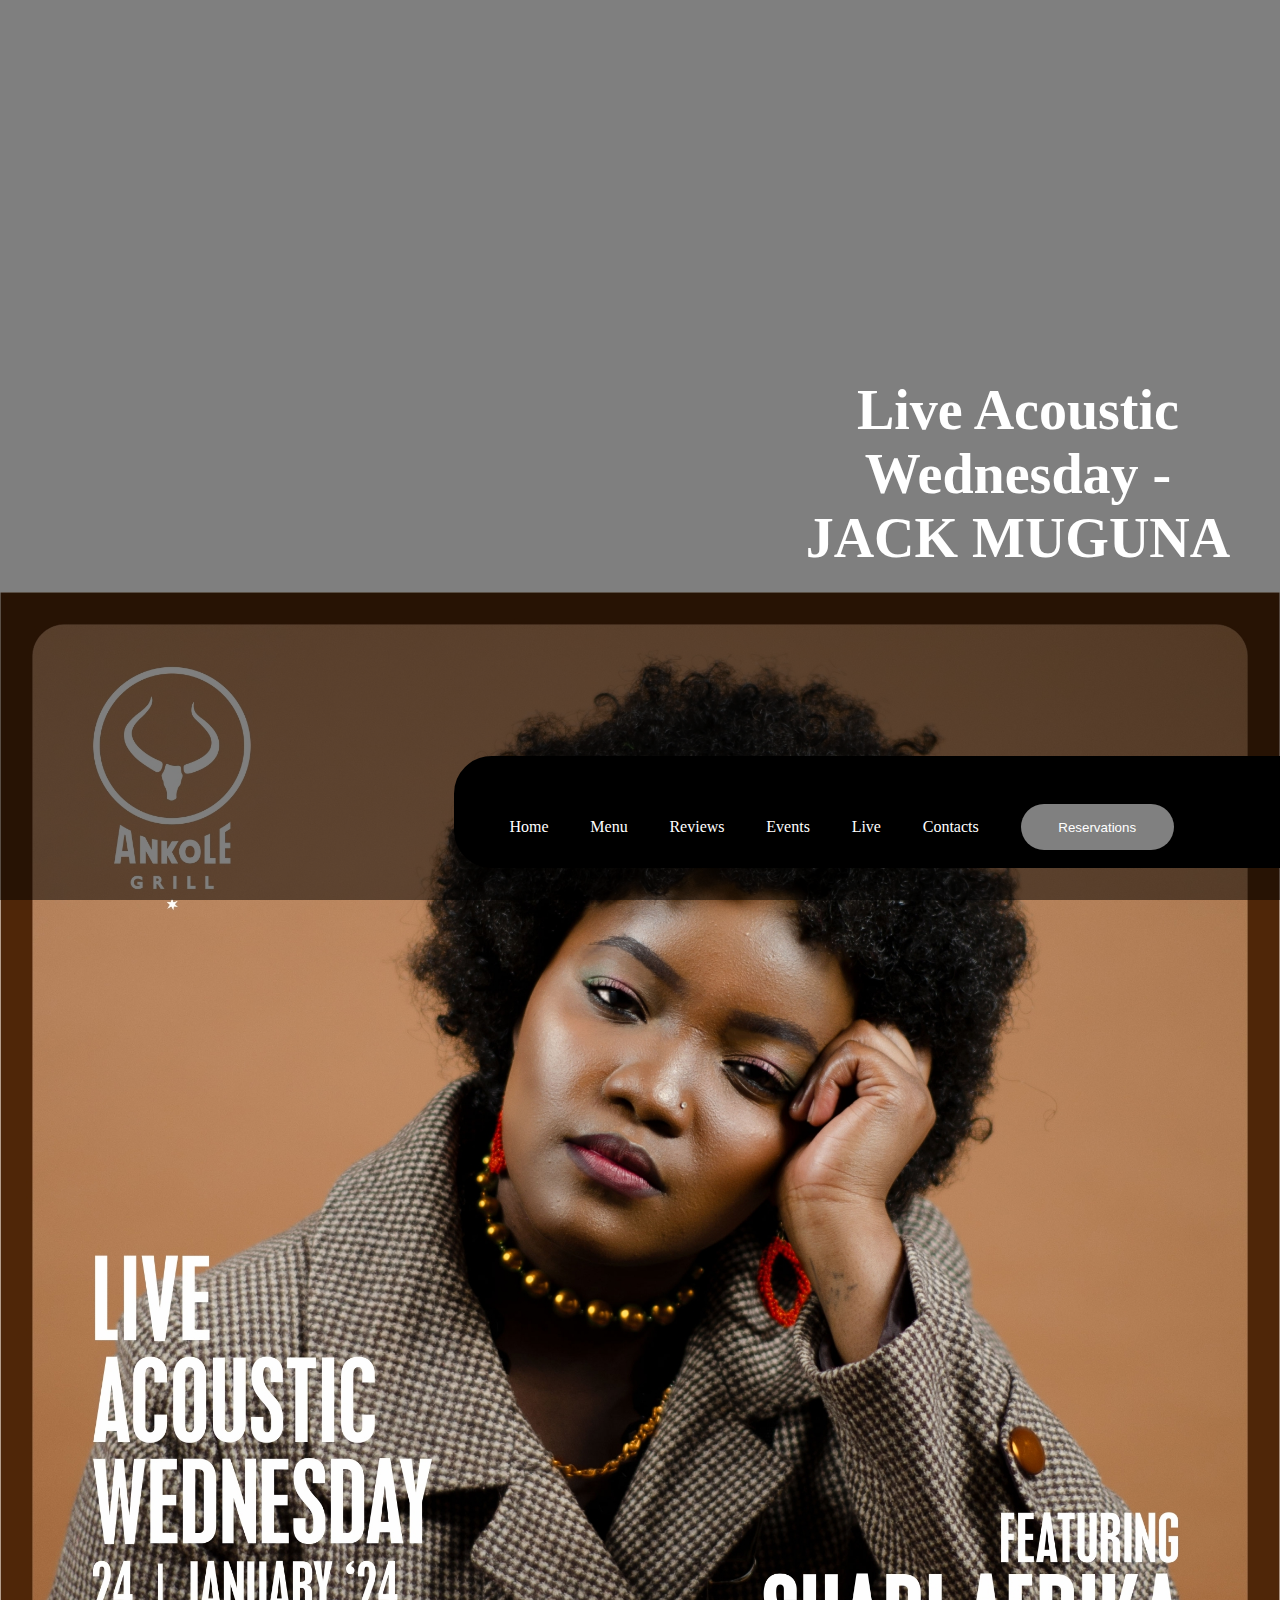
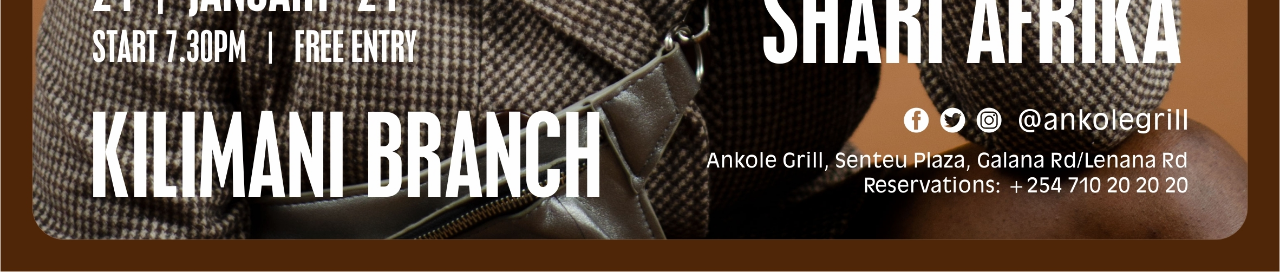
<file: koseso.html>
<!DOCTYPE html>
<html lang="en">
<head>
    <meta charset="UTF-8">
    <meta name="viewport" content="width=device-width, initial-scale=1.0">
    <link rel="stylesheet" href="koseso.css">
    <link href='https://unpkg.com/boxicons@2.1.4/css/boxicons.min.css' rel='stylesheet'>
    <title>Document</title>
</head>
<body>
    
    <div class="fadhilee_img">
        <h1>Live Acoustic Wednesday - <br> JACK MUGUNA 
        
    </div>

    <nav class="navigation_bar_fadhilee">
        <div class="nav-icons">
            <div><i class='bx bx-menu menu-icon'></i></div>

            <div class="popup">
                <i class='bx bx-time time-icon'></i>
                <div class="time_content">
                    <p>Opening hours</p>
                    <div>
                        <h2>Kitusuru</h2>
                        <p>
                            Mon - Sun <br> 9:00am - 11:00am
                        </p>
                    </div>
                    <div>
                        <h2>Kilimani
                        </h2>
                        <p>
                            Mon - Sun <br> 7:30am - 11:00am
                        </p>
                    </div>
                </div>
            </div>
        </div>
        <div>
            <a href="index.html">Home</a>
            <a href="menu.html">Menu</a>
            <a href="reviews.html">Reviews</a>
            <a href="events.html">Events</a>
            <a href="live.html">Live</a>
            <a href="contacts.html">Contacts</a>
            <button><a href="reservations.html" class="btn">Reservations</a></button>
        </div>
    </nav>
</body>
</html>
</file>
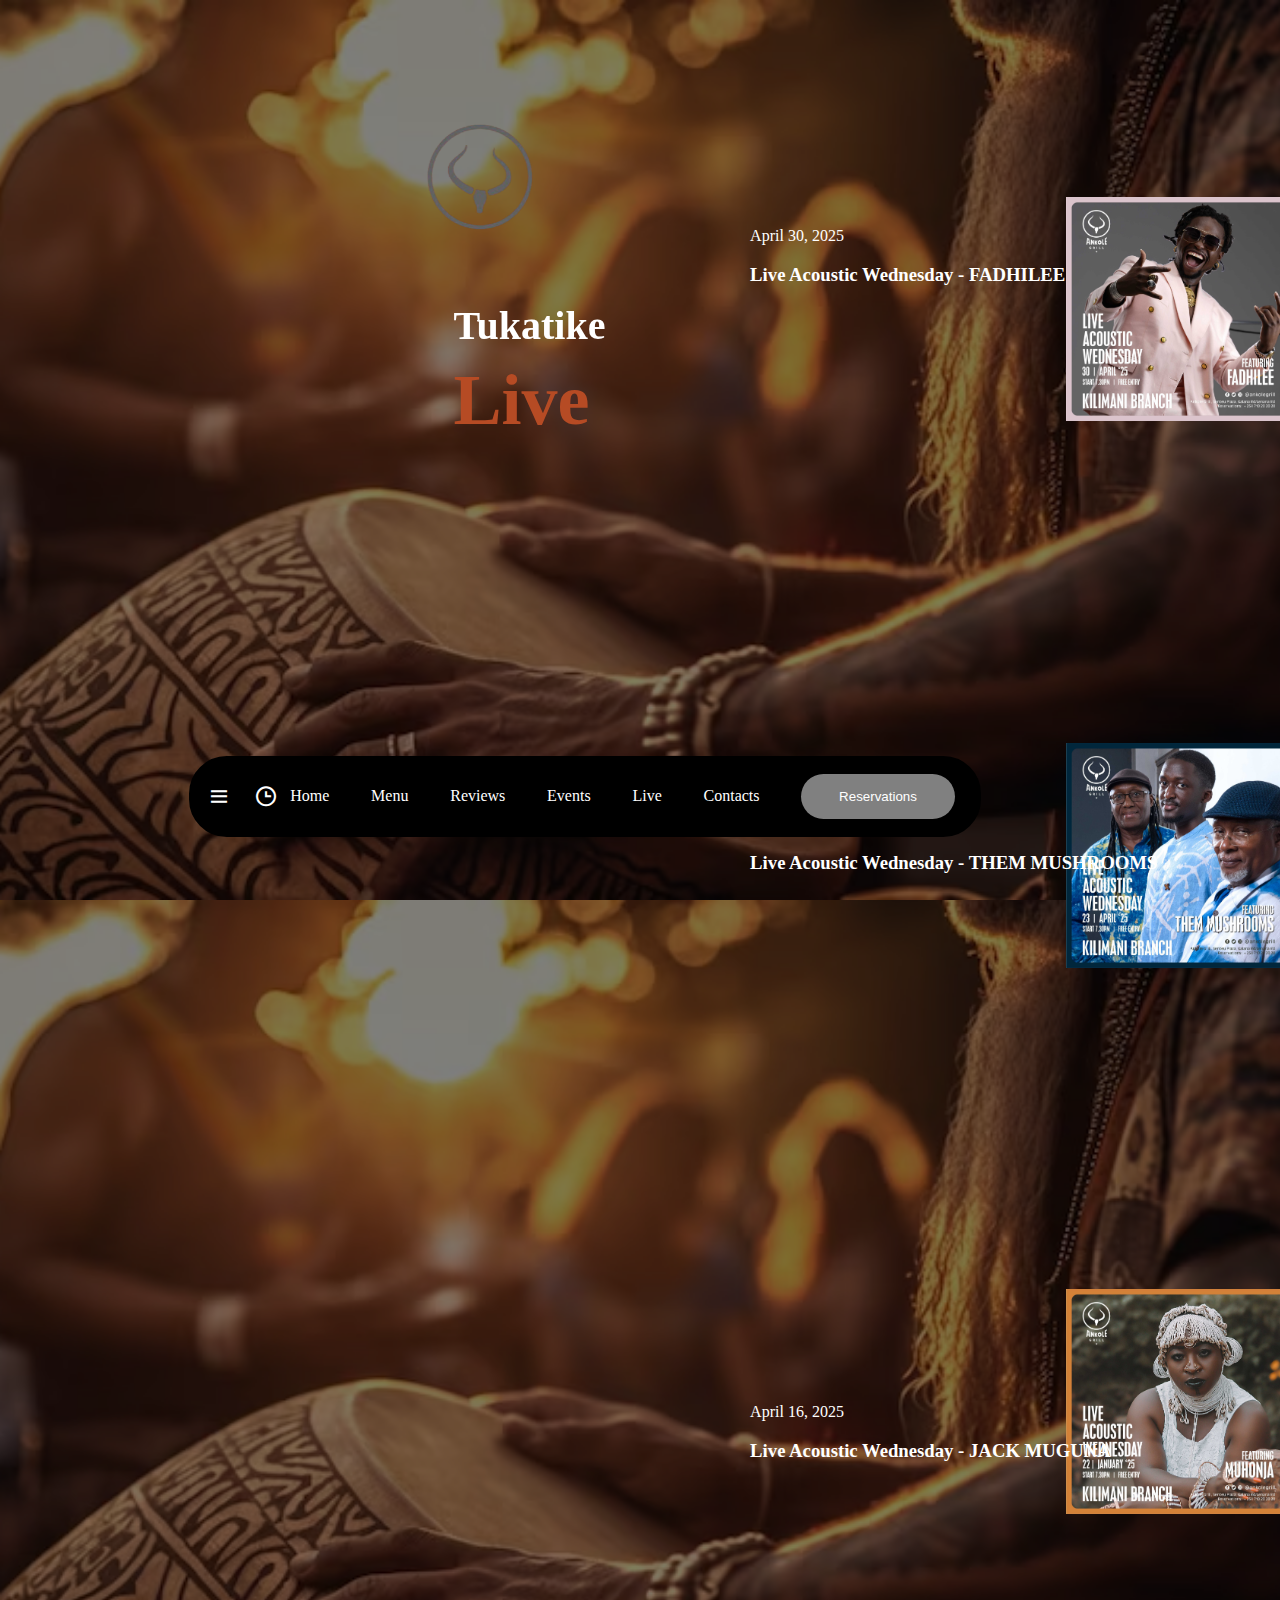
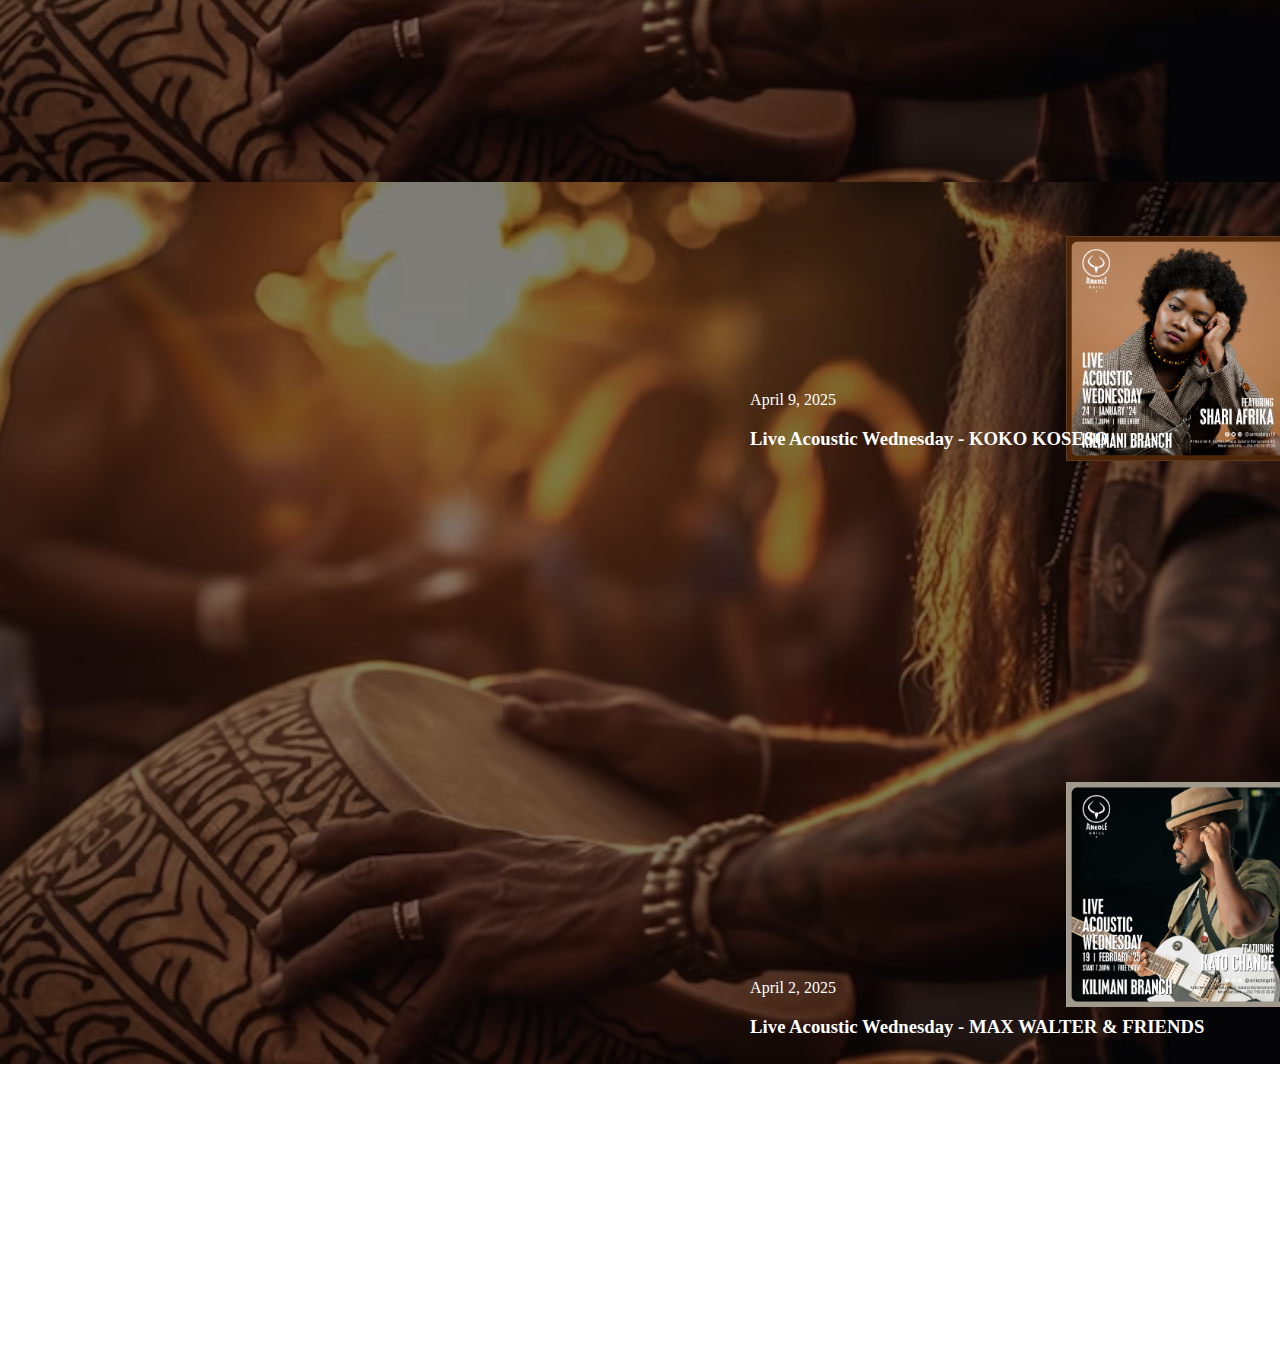
<file: live.html>
<!DOCTYPE html>
<html lang="en">
<head>
    <meta charset="UTF-8">
    <meta name="viewport" content="width=device-width, initial-scale=1.0">
    <link rel="stylesheet" href="live.css">
    <link href='https://unpkg.com/boxicons@2.1.4/css/boxicons.min.css' rel='stylesheet'>
    <title>Live</title>
</head>
<body>
    
    <div class="live_div">
        <img src="Images/ankole_logo.png" id="logo_live">
        <h2>Tukatike</h2><br>
        <h1>Live</h1>
    </div>
    <div class="repeat_live">

    </div>
    <div class="repeat_live_div">
        
    </div>
    <!-- <div class="repeat_live_div">

    </div> -->

    <div class="live_images_div">
       <div class="zoom"> <a href="fadhilee.html"><img src="Images/live1.jpg" id="live_image"></a><br> </div> 
            <div class="zoom"> <a href="mushrooms.html"><img src= "Images/3men.jpg" id="live_image"></a><br> </div>
                <div class="zoom"><a href="muguna.html"><img src="Images/live2.jpg" id="live_image"></a> </div>
                    <div class="zoom"><a href="koseso.html"><img src="Images/live5.jpg" id="live_image"></a> </div>
                     <div class="zoom"><a href="max_walter.html"><img src="Images/live3.jpg" id="live_image"> </a></div>
    </div>

    <div class="zoom"> </div>

    <div class="live_info">
    <div >
        <p>April 30, 2025</p>

        <a href="fadhilee.html"><h3>Live Acoustic Wednesday - FADHILEE</h3></a>
    </div>
    <div>
        <p>April 23, 2025</p>
        <a href="mushrooms.html"><h3>Live Acoustic Wednesday - THEM MUSHROOMS</h3></a>
    </div>
    <div>
        <p>April 16, 2025</p>
        <a href="muguna.html"><h3>Live Acoustic Wednesday - JACK MUGUNA</h3></a>
    </div>
    <div>
        <p>April 9, 2025</p>
        <a href="koseso.html"><h3>Live Acoustic Wednesday - KOKO KOSESO</h3></a>
    </div>
    <div>
        <p>April 2, 2025</p>
        <a href="max_walter.html"><h3>Live Acoustic Wednesday - MAX WALTER & FRIENDS</h3></a>
    </div>
    </div>

    <nav class="navigation_bar_live">
        <div class="nav-icons">
            <div><i class='bx bx-menu menu-icon'></i></div>

            <div class="popup">
                <i class='bx bx-time time-icon'></i>
                <div class="time_content">
                    <p>Opening hours</p>
                    <div>
                        <h2>Kitusuru</h2>
                        <p>
                            Mon - Sun <br> 9:00am - 11:00am
                        </p>
                    </div>
                    <div>
                        <h2>Kilimani
                        </h2>
                        <p>
                            Mon - Sun <br> 7:30am - 11:00am
                        </p>
                    </div>
                </div>
            </div>
        </div>
        <div class="links">
            <a href="index.html">Home</a>
            <a href="menu.html">Menu</a>
            <a href="reviews.html">Reviews</a>
            <a href="events.html">Events</a>
            <a href="live.html">Live</a>
            <a href="contacts.html">Contacts</a>
            <button><a href="reservations.html" class="btn">Reservations</a></button>
        </div>
    </nav>
</body>
</html>
</file>
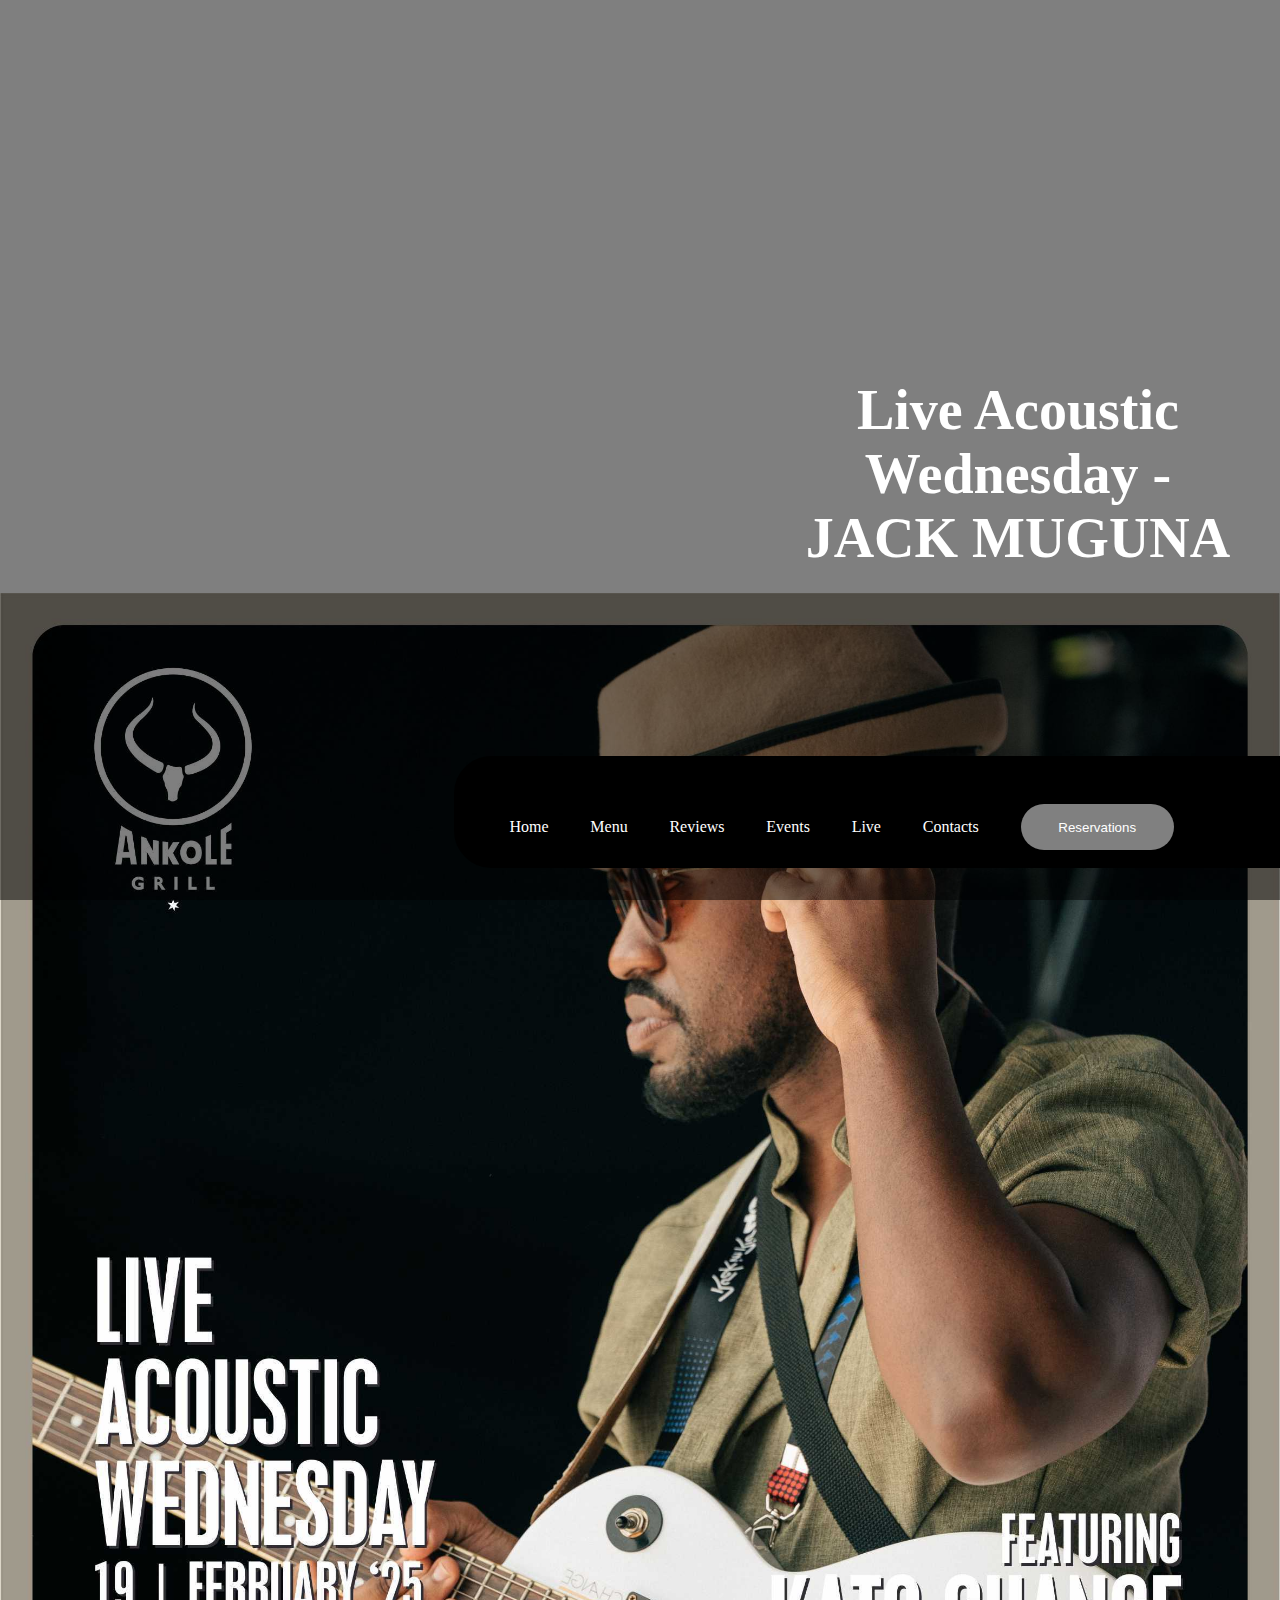
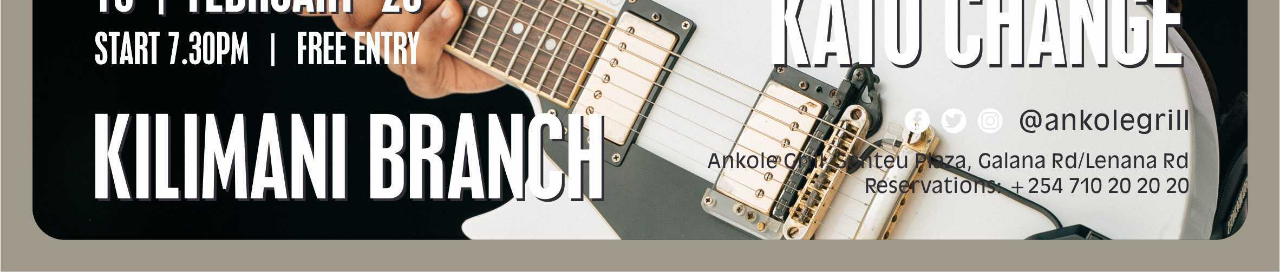
<file: max_walter.html>
<!DOCTYPE html>
<html lang="en">
<head>
    <meta charset="UTF-8">
    <meta name="viewport" content="width=device-width, initial-scale=1.0">
    <link rel="stylesheet" href="max_walter.css">
    <link href='https://unpkg.com/boxicons@2.1.4/css/boxicons.min.css' rel='stylesheet'>
    <title>Document</title>
</head>
<body>
    
    <div class="fadhilee_img">
        <h1>Live Acoustic Wednesday - <br> JACK MUGUNA 
        
    </div>

    <nav class="navigation_bar_fadhilee">
        <div class="nav-icons">
            <div><i class='bx bx-menu menu-icon'></i></div>

            <div class="popup">
                <i class='bx bx-time time-icon'></i>
                <div class="time_content">
                    <p>Opening hours</p>
                    <div>
                        <h2>Kitusuru</h2>
                        <p>
                            Mon - Sun <br> 9:00am - 11:00am
                        </p>
                    </div>
                    <div>
                        <h2>Kilimani
                        </h2>
                        <p>
                            Mon - Sun <br> 7:30am - 11:00am
                        </p>
                    </div>
                </div>
            </div>
        </div>
        <div>
            <a href="index.html">Home</a>
            <a href="menu.html">Menu</a>
            <a href="reviews.html">Reviews</a>
            <a href="events.html">Events</a>
            <a href="live.html">Live</a>
            <a href="contacts.html">Contacts</a>
            <button><a href="reservations.html" class="btn">Reservations</a></button>
        </div>
    </nav>
</body>
</html>
</file>
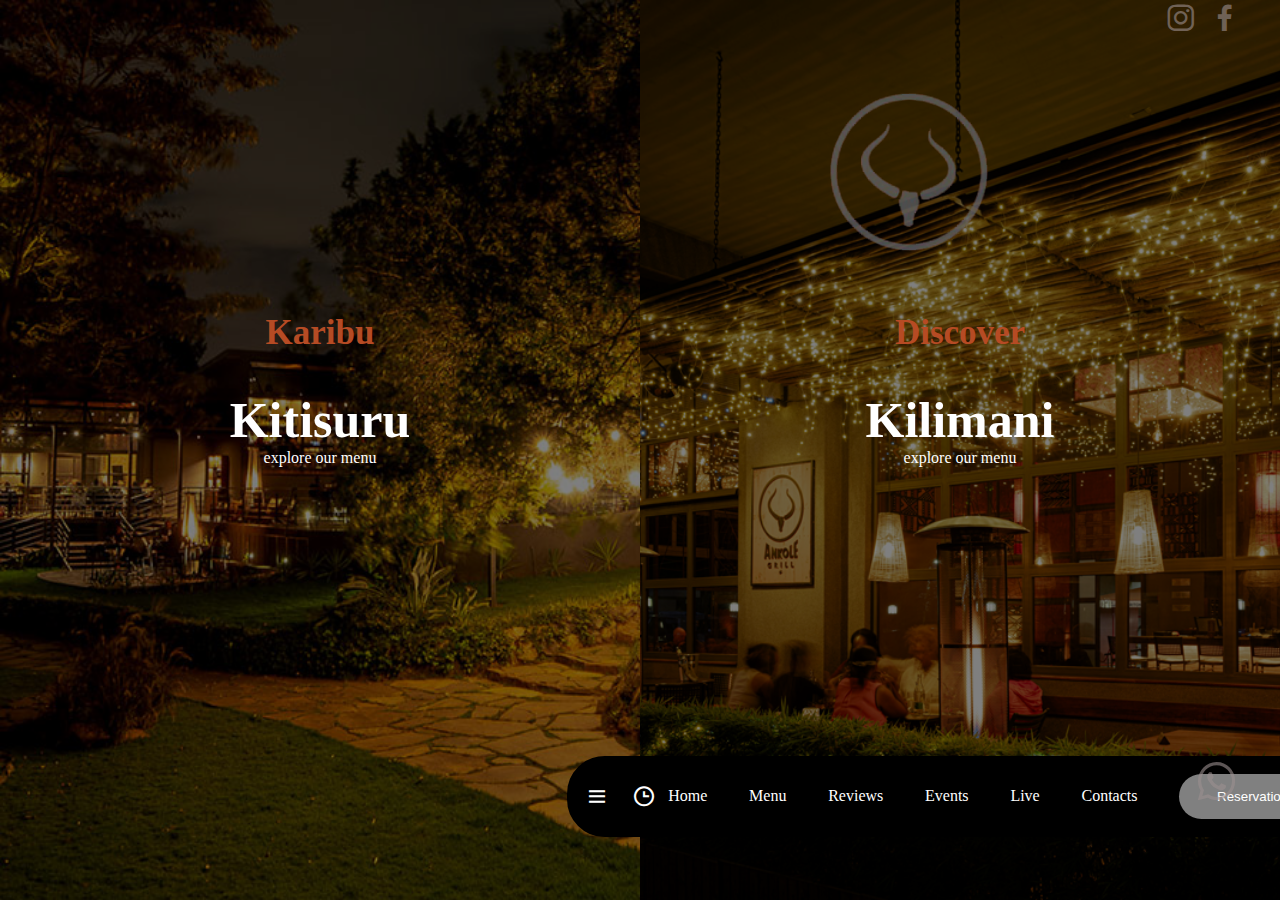
<file: menu.html>
<!DOCTYPE html>
<html lang="en">
<head>
    <meta charset="UTF-8">
    <meta name="viewport" content="width=device-width, initial-scale=1.0">
    <link rel="stylesheet" href="menu.css">
    <link href='https://unpkg.com/boxicons@2.1.4/css/boxicons.min.css' rel='stylesheet'>
    <title>menu</title>
</head>
<body>
    <div > <img src="Images/ankole_logo.png" id="ankole_logo"></div>
    <div class="socials">
        <a href="https://www.instagram.com/ankolegrill/"><i class='bx bxl-instagram ig'></i></a>
        <a href="https://www.facebook.com/ankolegrill"><i class='bx bxl-facebook fb'></i></a>
        </div>
    <div class="menu">
       
    <div class="info_left">
        <h1>Karibu</h1>
        <h2>Kitisuru</h2>
        <a href="kitisuruMenu.html">explore our menu</a>
    </div>
    <div class="info_right">
        <h1>Discover</h1>
        <h2>Kilimani</h2>
        <a href="kilimaniMenu.html">explore our menu</a>
    </div>

    <nav class="navigation_bar_menu">
        <div class="nav-icons">
            <div><i class='bx bx-menu menu-icon'></i></div>

            <div class="popup">
                <i class='bx bx-time time-icon'></i>
                <div class="time_content">
                    <p>Opening hours</p>
                    <div>
                        <h2>Kitusuru</h2>
                        <p>
                            Mon - Sun <br> 9:00am - 11:00am
                        </p>
                    </div>
                    <div>
                        <h2>Kilimani
                        </h2>
                        <p>
                            Mon - Sun <br> 7:30am - 11:00am
                        </p>
                    </div>
                </div>
            </div>
        </div>
        <div class="links">
            <a href="index.html">Home</a>
            <a href="menu.html">Menu</a>
            <a href="reviews.html">Reviews</a>
            <a href="events.html">Events</a>
            <a href="live.html">Live</a>
            <a href="contacts.html">Contacts</a>
            <button><a href="reservations.html" class="btn">Reservations</a></button>
        </div>
    </nav>
    <div class="whatsapp_div"> <a href="https://api.whatsapp.com/send?phone=703212121&text=Welcome%20to%20Ankole%20Grill.%20How%20may%20we%20be%20of%20assistance"><i class='bx bxl-whatsapp w-app'></i></a></div>
</body>
</html>
</file>
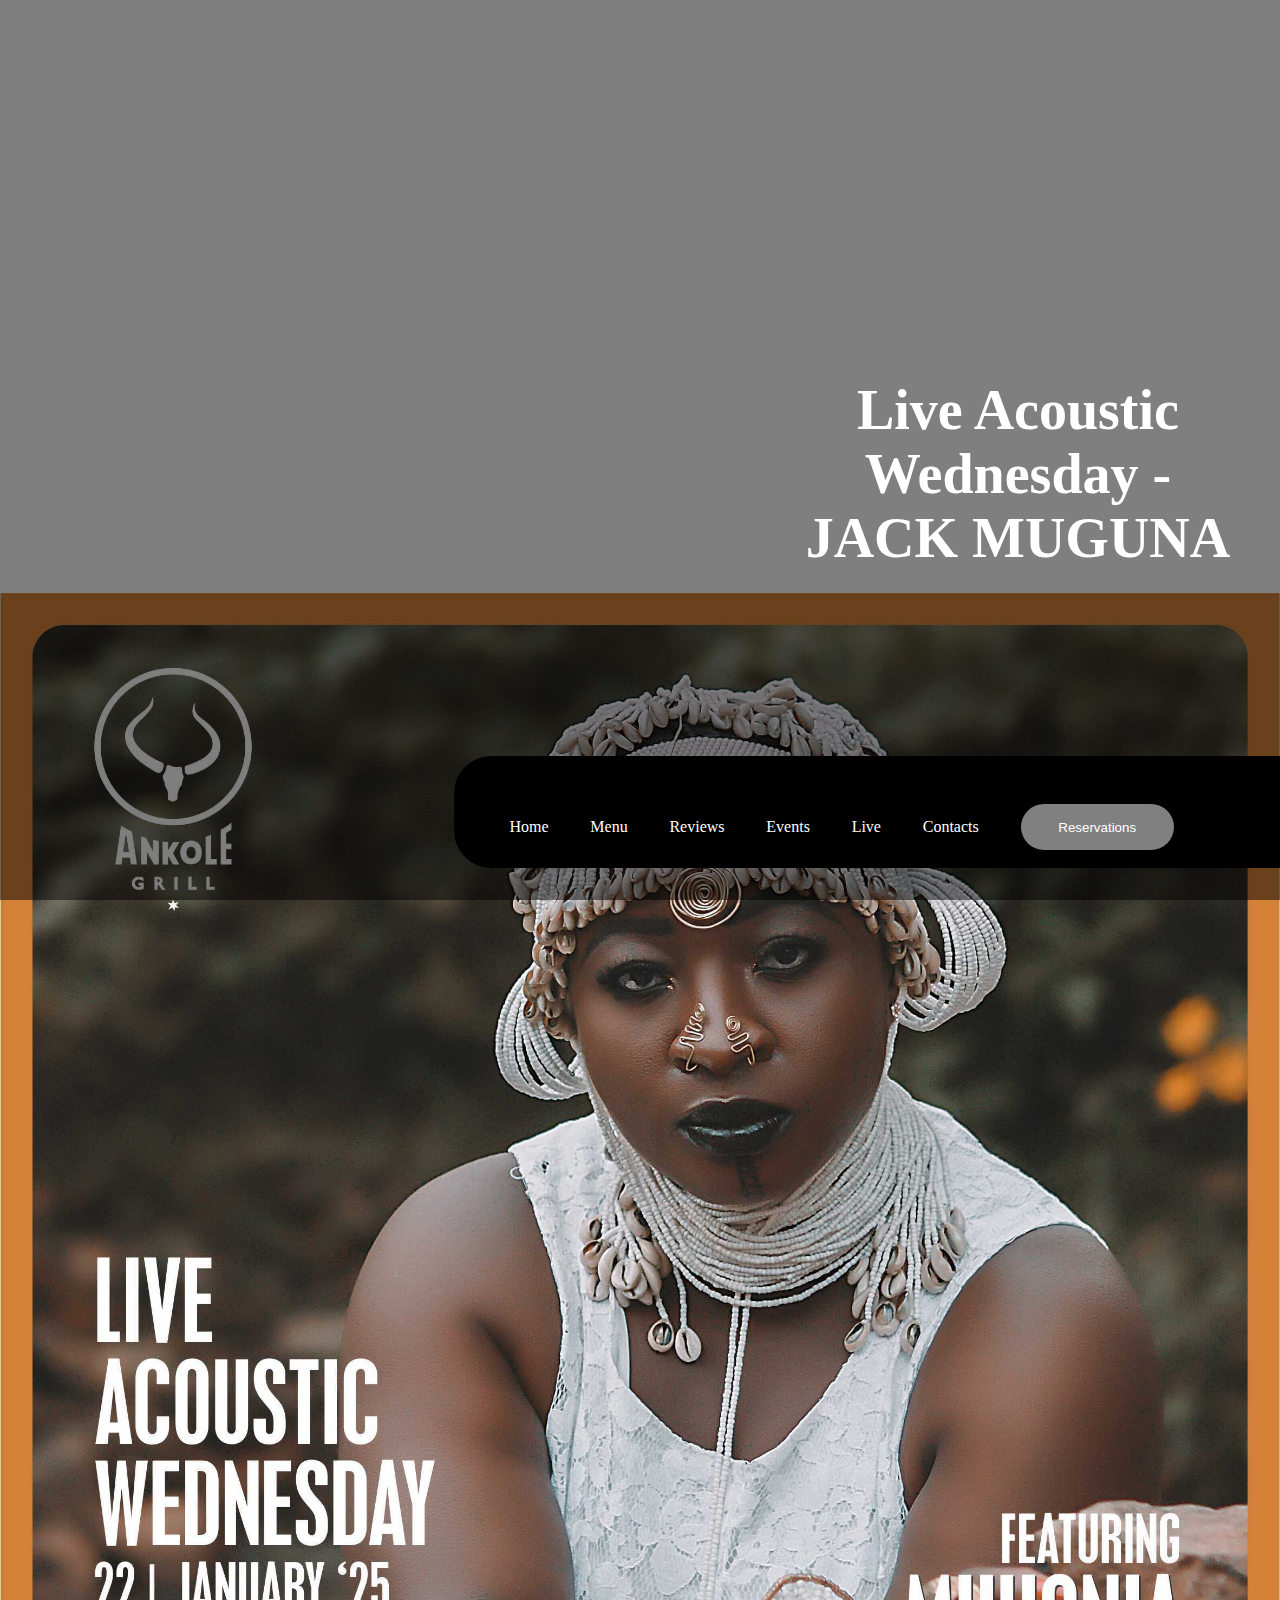
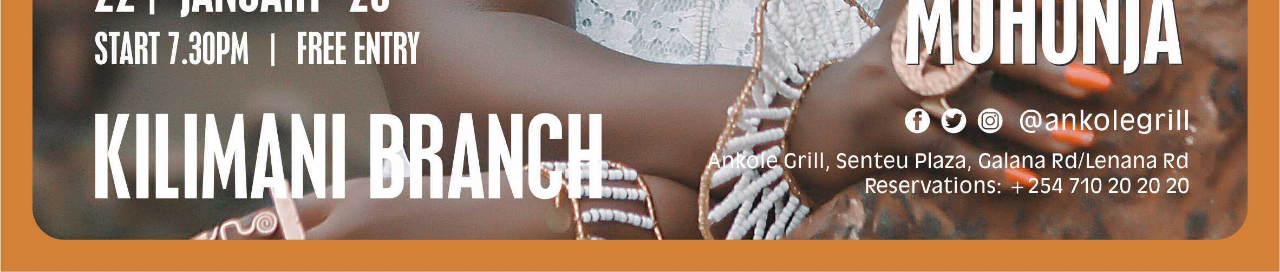
<file: muguna.html>
<!DOCTYPE html>
<html lang="en">
<head>
    <meta charset="UTF-8">
    <meta name="viewport" content="width=device-width, initial-scale=1.0">
    <link rel="stylesheet" href="muguna.css">
    <link href='https://unpkg.com/boxicons@2.1.4/css/boxicons.min.css' rel='stylesheet'>
    <title>Document</title>
</head>
<body>

    <div class="fadhilee_img">
        <h1>Live Acoustic Wednesday - <br> JACK MUGUNA 
        
    </div>

    <nav class="navigation_bar_fadhilee">
        <div class="nav-icons">
            <div><i class='bx bx-menu menu-icon'></i></div>

            <div class="popup">
                <i class='bx bx-time time-icon'></i>
                <div class="time_content">
                    <p>Opening hours</p>
                    <div>
                        <h2>Kitusuru</h2>
                        <p>
                            Mon - Sun <br> 9:00am - 11:00am
                        </p>
                    </div>
                    <div>
                        <h2>Kilimani
                        </h2>
                        <p>
                            Mon - Sun <br> 7:30am - 11:00am
                        </p>
                    </div>
                </div>
            </div>
        </div>
        <div>
            <a href="index.html">Home</a>
            <a href="menu.html">Menu</a>
            <a href="reviews.html">Reviews</a>
            <a href="events.html">Events</a>
            <a href="live.html">Live</a>
            <a href="contacts.html">Contacts</a>
            <button><a href="reservations.html" class="btn">Reservations</a></button>
        </div>
    </nav>
</body>
</html>
</file>
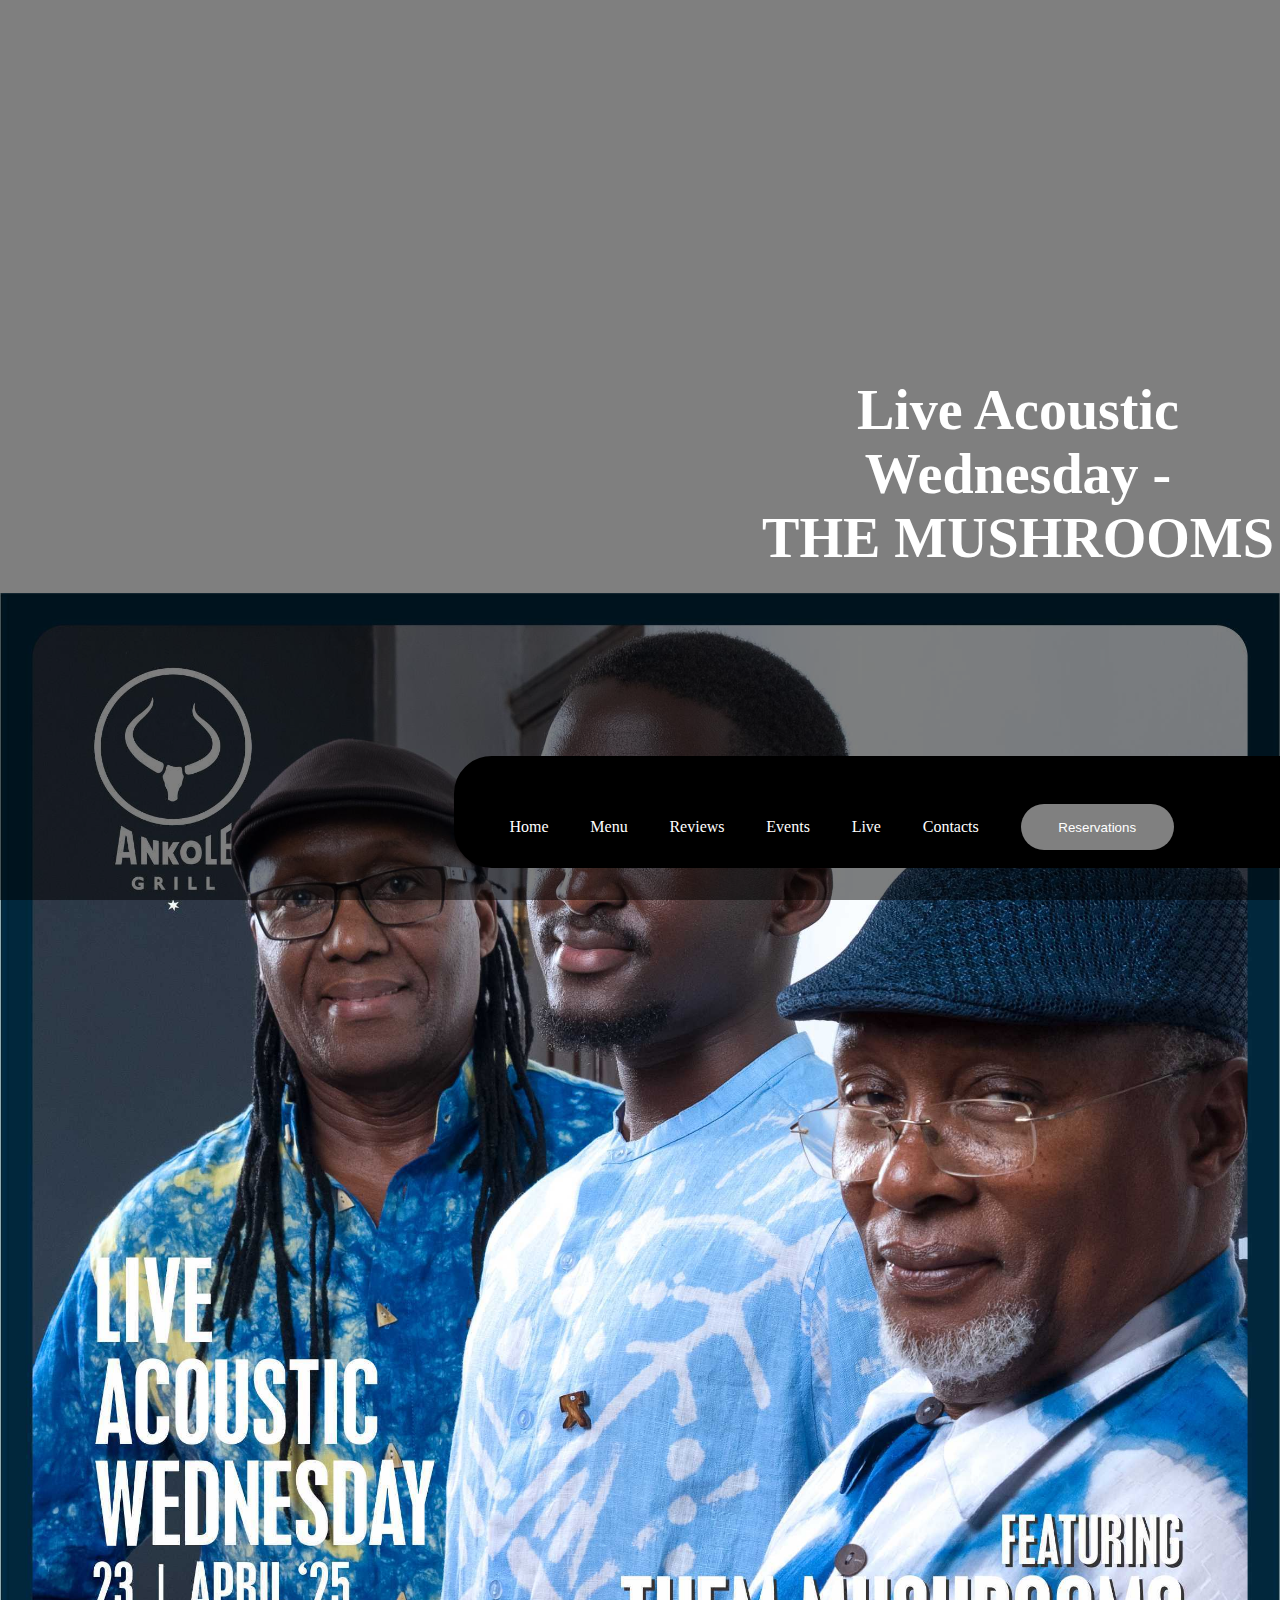
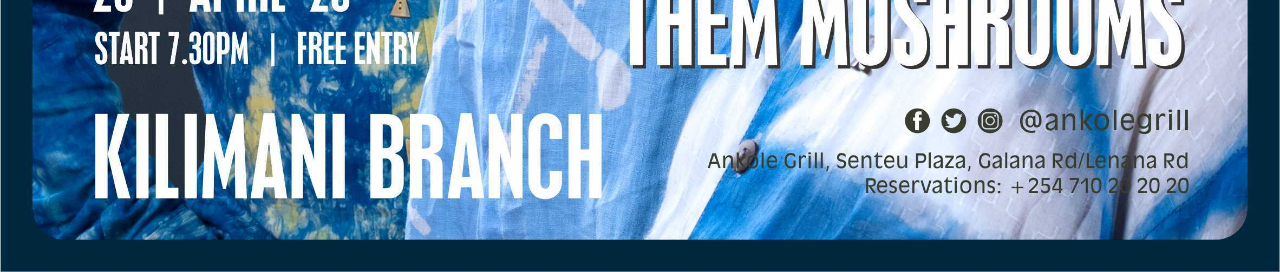
<file: mushrooms.html>
<!DOCTYPE html>
<html lang="en">
<head>
    <meta charset="UTF-8">
    <meta name="viewport" content="width=device-width, initial-scale=1.0">
    <link rel="stylesheet" href="mushrooms.css">
    <link href='https://unpkg.com/boxicons@2.1.4/css/boxicons.min.css' rel='stylesheet'>
    <title>Document</title>
</head>
<body>

    <div class="fadhilee_img">
        <h1>Live Acoustic Wednesday - <br> THE MUSHROOMS 
        
    </div>


    <nav class="navigation_bar_fadhilee">
        <div class="nav-icons">
            <div><i class='bx bx-menu menu-icon'></i></div>

            <div class="popup">
                <i class='bx bx-time time-icon'></i>
                <div class="time_content">
                    <p>Opening hours</p>
                    <div>
                        <h2>Kitusuru</h2>
                        <p>
                            Mon - Sun <br> 9:00am - 11:00am
                        </p>
                    </div>
                    <div>
                        <h2>Kilimani
                        </h2>
                        <p>
                            Mon - Sun <br> 7:30am - 11:00am
                        </p>
                    </div>
                </div>
            </div>
        </div>
        <div>
            <a href="index.html">Home</a>
            <a href="menu.html">Menu</a>
            <a href="reviews.html">Reviews</a>
            <a href="events.html">Events</a>
            <a href="live.html">Live</a>
            <a href="contacts.html">Contacts</a>
            <button><a href="reservations.html" class="btn">Reservations</a></button>
        </div>
    </nav>
</body>
</html>
</file>
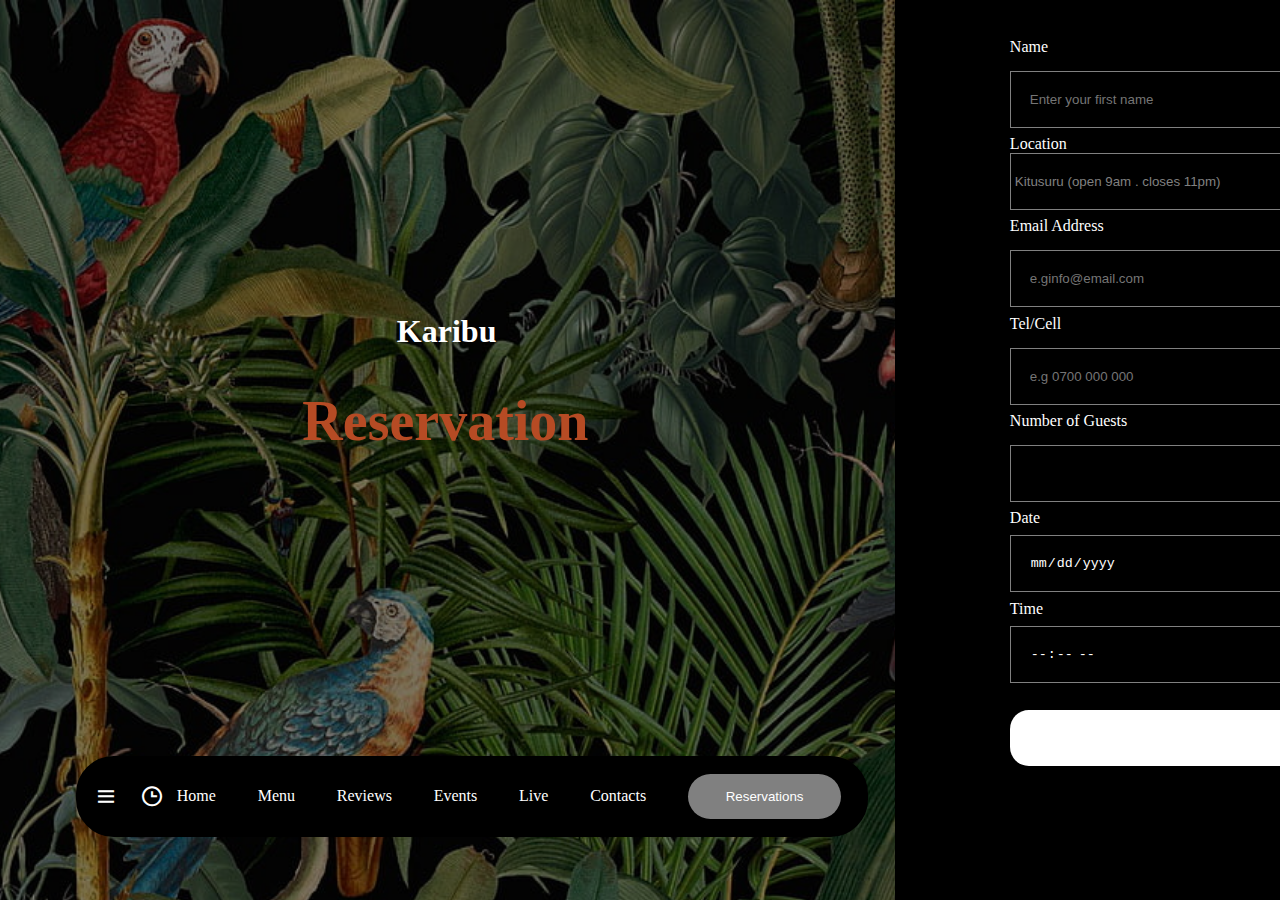
<file: reservations.html>
<!DOCTYPE html>
<html lang="en">
<head>
    <meta charset="UTF-8">
    <meta name="viewport" content="width=device-width, initial-scale=1.0">
    <link rel="stylesheet" href="reservations.css">
    <link href='https://unpkg.com/boxicons@2.1.4/css/boxicons.min.css' rel='stylesheet'>
    <title>Reservation</title>
</head>
<body class="reservation_body">
    <div class="reservation_div">
    <div class="reservation_image">
        <h3>Karibu</h3><br>
        <h1>Reservation</h1>
        <!-- <img src="Images/reservation.jpg"> -->
    </div>

    <div class="form_container" >
    <form class="reservation_form" action="/action_page.php">
        <label class="form_label">Name</label><br>
        <input type="text" id="name"  placeholder="Enter your first name"><br>

        <label class="form_label">Location</label><br>
        <select type="Location" name = "" id="" placeholder="Kitisuru(Opens 9am . Closes 11pm)">
            <option value="">Kitusuru (open 9am . closes 11pm)</option>
            <option value="">Kilimani (Hours: Open 7:30am. Closes 11pm  . closes 11pm)</option>

        </select><br>

        <label class="form_label">Email Address</label><br>
        <input type="email" id="email"  placeholder="e.ginfo@email.com"><br>

        <label class="form_label">Tel/Cell</label><br>
        <input type="tel" id="tel"  placeholder="e.g 0700 000 000"><br>

        <label class="form_label">Number of Guests</label><br>
        <input type="number" id="quantity" name="quantity" min="1" max="26"><br>

        <label class="form_label">Date</label><br>
        <input type="date" id="date"  ><br>

        <label class="form_label">Time</label><br>
        <input type="time" id="time" ><br>

        <button type="submit" class = "submit" type="submit">Submit</button>

    </form>
</div>
    <nav class="navigation_bar_reservations">
        <div class="nav-icons">
            <div><i class='bx bx-menu menu-icon'></i></div>

            <div class="popup">
                <i class='bx bx-time time-icon'></i>
                <div class="time_content">
                    <p>Opening hours</p>
                    <div>
                        <h2>Kitusuru</h2>
                        <p>
                            Mon - Sun <br> 9:00am - 11:00am
                        </p>
                    </div>
                    <div>
                        <h2>Kilimani
                        </h2>
                        <p>
                            Mon - Sun <br> 7:30am - 11:00am
                        </p>
                    </div>
                </div>
            </div>
        </div>
        <div class="links">
            <a href="index.html">Home</a>
            <a href="menu.html">Menu</a>
            <a href="reviews.html">Reviews</a>
            <a href="events.html">Events</a>
            <a href="live.html">Live</a>
            <a href="contacts.html">Contacts</a>
            <button><a href="reservations.html" class="btn">Reservations</a></button>
        </div>
    </nav>
</body>
</html>
</file>
<file: contacts.css>
* 
{
    padding: 0;
    margin: 0;
}
.contacts {
    width: 60%;
    height: 56vh;
    background-image: url('Images/contacts.jpg');
    background-size: cover;
    color: white;
    padding: 200px;
    background-position: center;
    text-align: center;
    position: relative;
    display: flex;
    gap: 4cm;
    padding-left: 15cm;

}

.contacts::after {
    content: "";
    position: absolute;
    left: 0;
    right: 0;
    bottom: 0;
    top: 0;
    background-color: rgba(0, 0, 0, 0.5);
    z-index: 1;
}

.contacts h1 {
    position: relative;
    z-index: 2;
    font-size: 90px;
}

.contacts>h4 {
    font-size: 35px;
    position: relative;
    z-index: 2;
    margin-bottom: 1cm;
    margin-top: 1cm;

}
.contacts img{
    width: 15%;
    position: absolute;
    top: 0;
    left: 25cm;
    
}
.kitisuru_contacts{
    border: solid white 1px;
    font-size: x-large;
    width: 10cm;
    text-align: left;
    padding-left: 1cm;
    height: 40vh;
    z-index: 2;
    margin-top: 2cm;
    
}
.kilimani_contacts{
    border: solid white 1px;
    font-size: x-large;
    width: 10cm;
    text-align: left;
    padding-left: 1cm;
    z-index: 2;
    height: 45vh;
    margin-top: 2cm;
}


.navigation_bar_contacts{
    border: solid black;
    padding: 0.4cm;
    width: 22cm;
    border-radius: 1cm;
    background-color: black;
    position: absolute;
    left: 14cm;
    top:20cm;
    font-size: large;
}

.navigation_bar_contacts a{
    margin-left: 1cm;
    text-decoration: none;
    color: white;
    
}

.navigation_bar_contacts button{
    
    padding-right: 1cm;
    margin-left: 1cm;
    background-color: grey;
    height: 1.2cm;
    border-radius: 1cm;
    border: none;
}

.popup{
    position: relative;
    display:block;
  }
  .time_content{
    z-index: 1;
    position: absolute;
    display: inline-block;
    bottom: 3cm;
    width: 5cm;
    height: 4.5cm;
    border-radius: 0.2cm;
    padding: 0.1cm;
    background-color: white;
    display: none;
  }
  .popup:hover .time_content{
    display: block;
  }
  .nav-icons{
    display: flex;
    position: absolute;
    margin-top: 0.3cm;
    gap: 0.2cm;
    position: fixed;

  }
  .navigation_bar_home .menu-icon{
    color:white;
    font-size: x-large;
    
  }
  .navigation_bar_home .time-icon{
    color: white;
    margin-left: 0.9cm;
    font-size: x-large;
    margin-right: 0.5cm;
  }
  .links{
    margin-left: 0.5cm;
  }
  .contacts a{
    text-decoration: none;
    color: white;
  }










@media only screen and (max-width: 600px){
    
    .contacts {
        width: auto;
        height: auto;
        overflow: hidden;;
        background-image: url('Images/contacts.jpg') no-repeat center center fixed;
        background-size:contain;
        color: white;
        background-repeat: no-repeat;
        /* padding: 200px; */
        background-position:center;
        text-align: center;
        position: relative;
        display: flex;
        flex-direction: column;
        gap: 4cm;
        padding-left: 15cm;
    
    }

    .contacts::after {
        content: "";
        position: absolute;
        left: 0;
        right: 0;
        bottom: 0;
        top: 0;
        background-color: rgba(0, 0, 0, 0.5);
        z-index: 1;
    }
    .contacts h1 {
        position: relative;
        z-index: 2;
        font-size: 90px;
    }
    
    .contacts>h4 {
        font-size: 35px;
        position: relative;
        z-index: 2;
        margin-bottom: 1cm;
        margin-top: 1cm;
    
    }
    .contacts img{
        width: 15%;
        position: absolute;
        top: 0;
        left: 25cm;
        
    }
    .kitisuru_contacts{
        border: solid white 1px;
        font-size: x-large;
        width: 10cm;
        text-align: left;
        padding-left: 1cm;
        height: 40vh;
        z-index: 2;
        margin-top: 2cm;
        
    }
    .kilimani_contacts{
        border: solid white 1px;
        font-size: x-large;
        width: 10cm;
        text-align: left;
        padding-left: 1cm;
        z-index: 2;
        height: 45vh;
        margin-top: 2cm;
    }
    
    
    .navigation_bar_contacts{
        border: solid black;
        padding: 0.4cm;
        width: 20cm;
        border-radius: 1cm;
        background-color: black;
        position: absolute;
        left: 14cm;
        top:20cm;
        font-size: large;
    }
    
    .navigation_bar_contacts a{
        margin-left: 1cm;
        text-decoration: none;
        color: white;
        
    }
    
    .navigation_bar_contacts button{
        padding-right: 1cm;
        margin-left: 1cm;
        background-color: grey;
        height: 1.2cm;
        border-radius: 1cm;
        border: none;
    }
    
}
    
@media only screen and (max-width: 1024px){

    .contacts {
        width: 3%;
        height: 55vh;
        overflow: hidden;;
        background-image: url('Images/contacts.jpg') no-repeat center center fixed;
        background-size:cover;
        color: white;
        background-repeat: no-repeat;
        background-position:center;
        text-align: center;
        align-items: start;
        position: relative;
        display: flex;
        flex-direction: column;
       column-gap: -4cm;
        
    
    }

    .contacts::after {
        content: "";
        position: absolute;
        left: 0;
        right: 0;
        bottom: 0;
        top: 0;
        background-color: rgba(0, 0, 0, 0.5);
        z-index: 1;
    }
    .contacts h1 {
        position: relative;
        z-index: 2;
        font-size: 90px;
    }
    
    .contacts>h4 {
        font-size: 35px;
        position: relative;
        z-index: 2;
        margin-bottom: 1cm;
        margin-top: 1cm;
    
    }
    .contacts img{
        width: 15%;
        position: absolute;
        top: 0;
        left: 25cm;
        
    }
    .kitisuru_contacts{
        position: absolute;
        top: 2cm;
        left: 0;
        border: solid white 1px;
        font-size: x-large;
        width: 8cm;
        text-align: left;
        padding-left: 1cm;
        height: 40vh;
        z-index: 2;
        /* margin-top: 2cm; */
        
    }
    .kilimani_contacts{
        position: absolute;
        top: 5cm;
        right: -4.5cm;
        border: solid white 1px;
        font-size: x-large;
        width: 9cm;
        text-align: left;
        padding-left: 1cm;
        z-index: 2;
        height: 45vh;
        margin-right: 5cm;
        /* margin-top: 2cm; */
    }
    
    
    .navigation_bar_contacts{
        position: absolute;
        top: 0;
        left: 0;
        border: solid black;
        /* padding: 0.4cm; */
        width: 5cm;
        border-radius: 1cm;
        background-color: black;
        position: absolute;
        left: 14cm;
        top:20cm;
        font-size: large;
    }
    
    .navigation_bar_contacts a{
        margin-left: 1cm;
        text-decoration: none;
        color: white;
        
    }
    
    .navigation_bar_contacts button{
        padding-right: 1cm;
        margin-left: 1cm;
        background-color: grey;
        height: 1.2cm;
        border-radius: 1cm;
        border: none;
    }






}
</file>
<file: events.css>
* 
{
    padding: 0;
    margin: 0;
    

@import url('https://fonts.googleapis.com/css2?family=Poppins:ital,wght@0,100;0,200;0,300;0,400;0,500;0,600;0,700;0,800;0,900;1,100;1,200;1,300;1,400;1,500;1,600;1,700;1,800;1,900&display=swap');
}

.poppins-semibold {
    font-family: "Poppins", sans-serif;
    font-weight: 600;
    font-style: normal;
  }
  
.socials{
    position: absolute;
    right: 1cm;
    top: 1cm;
    color: rgb(156, 143, 143);
    font-size: 35px;
    opacity:70%;
    z-index: 2;
  }
  .socials a{
    text-decoration: none;
    color: rgb(156, 143, 143);
  }
  .socials .ig{
    position: fixed;
    right: 1.5cm;
  }
  .socials .fb{
    position: fixed;
    right: 0.5cm;
  }
   .ig:hover{
    color: #fdf9f9;
    
  }
  .fb:hover{
    color: white;
  }
.event_locations{
    display: flex;
    width: 150%;
    

}
.pax{
    color: rgb(223, 247, 8);
    z-index: 2;
    font-size: x-large;
}
.pavilion{
    color: #fcf9f9;
    z-index: 1;
    margin-top: 5cm;
    font-size: 20px;
}
.accra{

    width: 30%;
    height: 54.3vh;
    background-image: url('Images/accra.jpg');
    background-size: cover;
    color: white;
    padding: 200px;
    background-position: center;
    text-align: center;
    position: relative;   
    
}

.accra::after {
    content: "";
    position: absolute;
    left: 0;
    right: 0;
    bottom: 0;
    top: 0;
    background-color: rgba(0, 0, 0, 0.7);
    z-index: 1;
}

.accra p {
    font-size: 17px;
    position: relative;
    z-index: 2;
    font-size: x-large;
    
}
.accra h2{
    z-index: 2;
    color: white;
    position: relative;
    font-size: x-large;
}

.addis{

    width: 30%;
    height: 54.3vh;
    background-image: url('Images/addis.jpg');
    background-size: cover;
    color: white;
    padding: 200px;
    background-position: center;
    text-align: center;
    position: relative;   
    
}

.addis::after {
    content: "";
    position: absolute;
    left: 0;
    right: 0;
    bottom: 0;
    top: 0;
    background-color: rgba(0, 0, 0, 0.7);
    z-index: 1;
}
.addis p {
    font-size: 17px;
    position: relative;
    z-index: 2;
    font-size: x-large;

}
.addis h2{
    z-index: 2;
    color: white;
    position: relative;
    font-size: x-large;
}
.zanzibar{

    width: 30%;
    height: 54.3vh;
    background-image: url('Images/Zanzibar.jpg');
    background-size: cover;
    color: white;
    padding: 200px;
    background-position: center;
    text-align: center;
    position: relative;   
    
}

.zanzibar::after {
    content: "";
    position: absolute;
    left: 0;
    right: 0;
    bottom: 0;
    top: 0;
    background-color: rgba(0, 0, 0, 0.7);
    z-index: 1;
}
.zanzibar p {
    font-size: 17px;
    position: relative;
    z-index: 2;
    font-size: x-large;

}
.zanzibar h2{
    z-index: 2;
    color: white;
    position: relative;
    font-size: x-large;
}
.decor{

    width: 30%;
    height: 54.3vh;
    background-image: url('Images/decor.jpg');
    background-size: cover;
    color: white;
    padding: 200px;
    background-position: center;
    text-align: center;
    position: relative;   
    
}

.decor::after {
    content: "";
    position: absolute;
    left: 0;
    right: 0;
    bottom: 0;
    top: 0;
    background-color: rgba(0, 0, 0, 0.7);
    z-index: 1;
}
.decor p {
    font-size: 17px;
    position: relative;
    z-index: 2;
    font-size: x-large;
}
.decor h2{
    z-index: 2;
    color: white;
    position: relative;
    font-size: x-large;
}

.navigation_bar_events{
    border: solid black;
    padding: 0.4cm;
    width: 20cm;
    border-radius: 1cm;
    background-color: black;
    position: absolute;
    left: 16cm;
    top:20cm;
    z-index: 2;
    position: fixed;
}

.navigation_bar_events a{
    margin-left: 1cm;
    text-decoration: none;
    color: white;
    
}

.navigation_bar_events button{
    padding-right: 1cm;
    margin-left: 1cm;
    background-color: grey;
    height: 1.2cm;
    border-radius: 1cm;
    border: none;
}
#ankole_logo{
    top: 4cm;
    left: 25.5cm;
    position: absolute;
    z-index: 2;
    position: fixed;
}
.w-app{
    position: absolute;
    right: 1cm;
    top: 20cm;
    font-size: 50px;
    color: rgb(156, 143, 143);
    opacity: 60%;
    z-index: 2;
    position: fixed;
  }
  
  .w-app:hover{
    color: #fdf9f9;
  }
  .popup{
    position: relative;
    display:block;
  }
  .time_content{
    z-index: 1;
    position: absolute;
    display: inline-block;
    bottom: 3cm;
    width: 5cm;
    height: 4.5cm;
    border-radius: 0.2cm;
    padding: 0.1cm;
    background-color: white;
    display: none;
  }
  .popup:hover .time_content{
    display: block;
  }
  .nav-icons{
    display: flex;
    margin-top: 0.3cm;
    position: absolute;
    margin-top: 0.3cm;
    gap: 0.1cm;
  }
  .navigation_bar_events .menu-icon{
    color:white;
    font-size: x-large;
    
  }
  .navigation_bar_events .time-icon{
    color: white;
    margin-left: 0.5cm;
    font-size: x-large;
  }
  .links{
    margin-left: 1.2cm;
  }


@media only screen and (max-width: 600px){
    .event_locations{
        align-items:left;
        display: flex;
        flex-direction: column;
        max-width: 1%;
        width: 1%;
    }
    
    .pax{
        color: rgb(223, 247, 8);
        z-index: 2;
        font-size: large;
    }
    .pavilion{
        z-index: 1;
    }
    .accra{
    
        width: 1%;
        height: 15vh;
        background-image: url('Images/accra.jpg');
        background-repeat: no-repeat;
        background-size:85%;
        color: white;
        background-position:5%;
        text-align: center;
        position: relative;   
        
    }
    
    .accra::after {
        content: "";
        position: absolute;
        left: 0;
        right: 0;
        bottom: 0;
        top: 0;
        background-color: rgba(0, 0, 0, 0.7);
        z-index: 1;
    }
    
    .accra p {
        font-size: 10px;
        position: relative;
        z-index: 2;
        font-size: large;
        
    }
    .accra h2{
        z-index: 2;
        color: white;
        position: relative;
        font-size: x-large;
    }
    
    .addis{
    
        width: 1%;
        background-image: url('Images/addis.jpg');
        background-repeat: no-repeat;
        background-size: contain;
        color: white;
        padding: 200px;
        background-position:35%;
        text-align: left;
        position: relative;   
        
    }
    
    .addis::after {
        content: "";
        position: absolute;
        left: 0;
        right: 0;
        bottom: 0;
        top: 0;
        background-color: rgba(0, 0, 0, 0.7);
        z-index: 1;
    }
    .addis p {
        font-size: 17px;
        position: relative;
        z-index: 2;
        font-size: x-large;
    
    }
    .addis h2{
        z-index: 2;
        color: white;
        position: relative;
        font-size: x-large;
    }
    .zanzibar{
    
        width: 1%;
        height: 54.3vh;
        background-image: url('Images/Zanzibar.jpg');
        background-size: contain;
        color: white;
        padding: 200px;
        background-position: center;
        text-align: center;
        position: relative;   
        
    }
    
    .zanzibar::after {
        content: "";
        position: absolute;
        left: 0;
        right: 0;
        bottom: 0;
        top: 0;
        background-color: rgba(0, 0, 0, 0.7);
        z-index: 1;
    }
    .zanzibar p {
        font-size: 17px;
        position: relative;
        z-index: 2;
        font-size: x-large;
    
    }
    .zanzibar h2{
        z-index: 2;
        color: white;
        position: relative;
        font-size: x-large;
    }
    .decor{
    
        width: 1%;
        height: 54.3vh;
        background-image: url('Images/decor.jpg');
        background-size:contain;
        color: white;
        padding: 200px;
        background-position: center;
        text-align: center;
        position: relative;   
        
    }
    
    .decor::after {
        content: "";
        position: absolute;
        left: 0;
        right: 0;
        bottom: 0;
        top: 0;
        background-color: rgba(0, 0, 0, 0.7);
        z-index: 1;
    }
    .decor p {
        font-size: 17px;
        position: relative;
        z-index: 2;
        font-size: x-large;
    }
    .decor h2{
        z-index: 2;
        color: white;
        position: relative;
        font-size: x-large;
    }
    
    .navigation_bar_events{
        border: solid black;
        padding: 0.4cm;
        width: 19cm;
        border-radius: 1cm;
        background-color: black;
        position: absolute;
        left: 16cm;
        top:20cm;
        z-index: 2;
        position: fixed;
    }
    
    .navigation_bar_events a{
        margin-left: 1cm;
        text-decoration: none;
        color: white;
        
    }
    
    .navigation_bar_events button{
        padding-right: 1cm;
        margin-left: 1cm;
        background-color: grey;
        height: 1.2cm;
        border-radius: 1cm;
        border: none;
    }
}


@media only screen and (max-width: 1024px){
    .event_locations{
        display: flex;
        flex-direction: column;
        width: 160%;
        
    
    }

    .navigation_bar_events{
        border: solid black;
        padding: 0.4cm;
        width: 19cm;
        border-radius: 1cm;
        background-color: black;
        position: absolute;
        left: 0.2cm;
        top:20cm;
        z-index: 2;
        position: fixed;
        
    }
    
    .navigation_bar_events a{
        margin-left: 1cm;
        text-decoration: none;
        color: white;
        
    }
    
    .navigation_bar_events button{
        padding-right: 1cm;
        margin-left: 1cm;
        background-color: grey;
        height: 1.2cm;
        border-radius: 1cm;
        border: none;
    }







}
</file>
<file: fadhilee.css>
*{
    padding: 0;
    margin: 0;
}
.fadhilee_img {
    width: 100%;
    height: 208vh;
    background-image: url('Images/live1.jpg');

    background-size: contain;
    color: white;
    background-position: bottom;
    text-align: center;
    position: relative;
}

.fadhilee_img::after {
    content: "";
    position: absolute;
    left: 0;
    right: 0;
    bottom: 0;
    top: 0;
    background-color: rgba(0, 0, 0, 0.5);
    z-index: 1;
    height: 100vh;
}

.navigation_bar_fadhilee{
    border: solid black;
    padding: 0.4cm;
    width: 22cm;
    border-radius: 1cm;
    background-color: black;
    position: absolute;
    left:12cm;
    top:20cm;
    z-index: 2;
    
}

.navigation_bar_fadhilee a{
    margin-left: 1cm;
    text-decoration: none;
    color: white;
    
}

.navigation_bar_fadhilee button{
    padding-right: 1cm;
    margin-left: 1cm;
    background-color: grey;
    height: 1.2cm;
    border-radius: 1cm;
    border: none;
} 
.fadhilee_img h1{
    position: absolute;
    top: 10cm;
    left: 20cm;
    font-size: 350%;
    z-index: 2;
    
}
.popup{
    position: relative;
    display:block;
  }
  .time_content{
    z-index: 1;
    position: absolute;
    display: inline-block;
    bottom: 3cm;
    width: 5cm;
    height: 4.5cm;
    border-radius: 0.2cm;
    padding: 0.1cm;
    background-color: white;
    display: none;
  }
  .popup:hover .time_content{
    display: block;
  }
  .nav-icons{
    display: flex;
    margin-top: 0.3cm;
  }
  .navigation_bar_home .menu-icon{
    color:white;
    font-size: x-large;
    
  }
  .navigation_bar_home .time-icon{
    color: white;
    margin-left: 0.5cm;
    font-size: x-large;
  }






@media only screen and (max-width: 1024px){
    *
    {
        padding: 0;
        margin: 0;
        max-width: 100%;
    }
    .fadhilee_img {
        max-width:auto;
        height: 140vh;
        background-image: url('Images/live1.jpg');
        background-size:cover;
        background-repeat: no-repeat;
        color: white;
        background-position:center;
        text-align: top;
        position: relative;
    }
    .fadhilee_img::after {
        content: "";
        position: absolute;
        left: 0;
        right: 0;
        bottom: 0;
        top: 0;
        background-color: rgba(0, 0, 0, 0.5);
        z-index: 1;
        height: 70vh;
    }
    
    .navigation_bar_fadhilee{
        border: solid black;
        padding: 0.4cm;
        width: 22cm;
        border-radius: 1cm;
        background-color: black;
        position: absolute;
        left:3cm;
        top:28cm;
        z-index: 2;
        
    }
    
    .navigation_bar_fadhilee a{
        margin-left: 1cm;
        text-decoration: none;
        color: white;
        
    }
    
    .navigation_bar_fadhilee button{
        padding-right: 1cm;
        margin-left: 1cm;
        background-color: grey;
        height: 1.2cm;
        border-radius: 1cm;
        border: none;
    } 
    .fadhilee_img h1{
        position: absolute;
        top: 10cm;
        left: 20cm;
        font-size: 350%;
        z-index: 2;
        
    }
    
}





@media only screen and (max-width: 600px){

    .fadhilee_img {
        max-width:100%;
        height: 100vh;
        background-image: url('Images/live1.jpg');
        background-size:cover;
        background-repeat: no-repeat;
        color: white;
        background-position:center;
        background-attachment: fixed;
        text-align: top;
        position: relative;
     }

    .fadhilee_img::after {
        content: "";
        position: absolute;
        left: 0;
        right: 0;
        bottom: 0;
        top: 0;
        background-color: rgba(0, 0, 0, 0.5);
        z-index: 1;
        height: 70vh;
    }
    
    .navigation_bar_fadhilee{
        border: solid black;
        width: 2cm;
        display: flex;
        padding-right: 2cm;
        border-radius: 1cm;
        background-color: black;
        position: absolute;
        left:0;
        top:0;
        z-index: 2;
        
    }
    
    .navigation_bar_fadhilee a{
        margin-left: 1cm;
        text-decoration: none;
        color: white;
        
    }
    
    .navigation_bar_fadhilee button{
         padding-right: 1cm;
        margin-left: 1cm; 
        background-color: grey;
        height: 1.2cm;
        text-align: left;
        border-radius: 1cm;
        border: none;
    } 
    .fadhilee_img h1{
        position: absolute;
        top: 3cm;
        left: 5cm;
        font-size: 150%;
        z-index: 2;
        
    }
    }
</file>
<file: kilimaniMenu.css>
* 
{
    padding: 0;
    margin: 0;
}
.kitisurumenu{
    display: flex;
    
}
.pickfoodkitisuru{
    background-color:black;
    width: 50%;
    margin-left: 25.22cm;
    position: fixed;
    height: 100vh;
    
    
}
.beverages{
    color: red;
}
.food_soups h4{
    font-size: x-large;
    color: rgb(226, 39, 39);
}
#juice{
    font-size: x-large;
    color: rgb(226, 39, 39);
    padding-top: 0.9cm;
}
.food_soups h3{
    margin-top: 0.5cm;
}
.food_soups h4{
    margin-top: 0.5cm;
}
.pickfoodkitisuru a{
    margin-left: 2cm;
    font-size: large;
}
.kitisurumenuitems{
    
    position: absolute;
    overflow: auto;
    background-color: black;
    color: white;
    margin-top: 0.5cm;
    margin-left: 1cm;
    margin-right: 1cm;
    width: 38%;
    padding-left: 3cm;
    margin-top: 2cm;
    height: 415vh;
    right: 0;
    list-style-type:none
    
}
#logo_kitusuru{
    position: absolute;
    top: 1.5cm;
    left: 9cm;
    z-index: 2;
    position: fixed;
}
.kitisuru_img{
    width: 50%;
    height: 100vh;
    position: fixed;
    background-image: url(Images/menu_img.jpg);
    background-size: cover;
    background-position: center;
    /* position: relative; */
}
.kitisuru_img::after{
    content: "";
    top: 0;
    bottom: 0;
    left: 0;
    right: 0;
    position: absolute;
    background-color: rgba(0, 0, 0, 0.5);
}
.kitisuru_img h4{
    position: absolute;
    color: white;
    font-size: xx-large;
    top: 10cm;
    left: 11cm;
    z-index: 2;
}
.kitisuru_img h1{
    position: absolute;
    top: 12cm;
    left:10cm;
    color: white;
    font-size: 350%;
    color: rgb(182, 75, 36);
    z-index: 2;

}

.navigation_bar_kitisuruMenu{
    border: solid black;
    padding: 0.4cm;
    width: 22cm;
    border-radius: 1cm;
    background-color: black;
    position: absolute;
    left: 2cm;
    top:20cm;
    z-index: 2;
    position: fixed;
}

.navigation_bar_kitisuruMenu a{
    margin-left: 1cm;
    text-decoration: none;
    color: white;
    
}

.navigation_bar_kitisuruMenu button{
    padding-right: 1cm;
    margin-left: 1cm;
    background-color: grey;
    height: 1.2cm;
    border-radius: 1cm;
    border: none;
}
.popup{
    position: relative;
    display:block;
  }
  .time_content{
    z-index: 1;
    position: absolute;
    display: inline-block;
    bottom: 3cm;
    width: 5cm;
    height: 4.5cm;
    border-radius: 0.2cm;
    padding: 0.1cm;
    background-color: white;
    display: none;
  }
  .popup:hover .time_content{
    display: block;
  }
  .nav-icons{
    display: flex;
    margin-top: 0.3cm;
  }
  .navigation_bar_home .menu-icon{
    color:white;
    font-size: x-large;
    
  }
  .navigation_bar_home .time-icon{
    color: white;
    margin-left: 0.5cm;
    font-size: x-large;
  }
.menufood{
    display: flex;
    margin-top: 5cm;
    margin-top: 0.5cm;
}

.amount{
    position: absolute;
    right: 1.5cm;
    margin-left: 2cm;
}

.menu_logo{
    width: 38%;
}

.coffee{
    display: flex;
    gap: 8.7cm;
    margin-bottom: 1.5cm;
}
.coffee li{
    margin-top: 0.5cm;
    list-style-type:none
}
.extras{
    display: flex;
    margin-top: 1cm;
    gap: 11cm;
    margin-left: -11cm;
    
}
.food_soups h3{
    margin-top: 0.5cm;
}
.food_soups h4{
    margin-top: 0.5cm;
}
.extras li{
    margin-top: 0.5cm;
    list-style-type:none
}
.soups{
    display: flex;
    margin-top: 1.5cm;
    gap: 8.7cm;
    list-style-type:none
}
.juices{
    display: flex;
    gap: 11.5cm;
    margin-top: 2cm;
    list-style-type: none;
}
.juices li{
    margin-top: 0.5cm;
    list-style-type:none
}
.mocktails{
    display: flex;
    gap: 8.7cm;
    margin-top: 2cm;
    
}
.mocktails li{
    margin-top: 0.5cm;
    list-style-type:none
}
.milkshakes{
    display: flex;
    gap: 9cm;
    margin-top: 2cm;
    
}
.milkshakes li{
    margin-top: 0.5cm;
    list-style-type:none
}
</file>
<file: kitisuruMenu.css>
* 
{
    padding: 0;
    margin: 0;
}
.kitisurumenu{
    display: flex;
    line-height: 2;
    
}
.pickfoodkitisuru{
    background-color: #51a351;
    width: 50%;
    row-gap: 5cm;
    margin-left: 25.22cm;
    position: fixed;
    height: 100vh;
        
}
.pickfoodkitisuru a{
    margin-left: 2.5cm;
    margin-top: 1cm;
}

.kitisurumenuitems{
    position: absolute;
    overflow: scroll;
    background-color: black;
    color: white;
    margin-top: 0.5cm;
    margin-left: 1cm;
    margin-right: 1cm;
    width: 38%;
    padding-left: 3cm;
    margin-top: 2cm;
    height: 430vh;
    right: 0;
    list-style-type:none;
    /* overflow-x:hidden;  */
    /* overflow-y: scroll; */
    
}
#logo_kitusuru{
    position: absolute;
    top: 1.5cm;
    left: 9cm;
    z-index: 2;
    position: fixed;
}
.kitisuru_img{
    width: 50%;
    height: 100vh;
    position: fixed;
    background-image: url(Images/menu_img.jpg);
    background-size: cover;
    background-position: center;
    /* position: relative; */
}
.kitisuru_img::after{
    content: "";
    top: 0;
    bottom: 0;
    left: 0;
    right: 0;
    position: absolute;
    background-color: rgba(0, 0, 0, 0.5);
}
.kitisuru_img h4{
    position: absolute;
    color: white;
    font-size: xx-large;
    top: 10cm;
    left: 11cm;
    z-index: 2;
}
.kitisuru_img h1{
    position: absolute;
    top: 12cm;
    left:10cm;
    color: white;
    font-size: 350%;
    color: rgb(182, 75, 36);
    z-index: 2;

}

.navigation_bar_kitisuruMenu{
    border: solid black;
    padding: 0.4cm;
    width: 22cm;
    border-radius: 1cm;
    background-color: black;
    position: absolute;
    left: 2cm;
    top:20cm;
    z-index: 2;
    position: fixed;
}

.navigation_bar_kitisuruMenu a{
    margin-left: 1cm;
    text-decoration: none;
    color: white;
    
}

.navigation_bar_kitisuruMenu button{
    padding-right: 1cm;
    margin-left: 1cm;
    background-color: grey;
    height: 1.2cm;
    border-radius: 1cm;
    border: none;
}
.popup{
    position: relative;
    display:block;
  }
  .time_content{
    z-index: 1;
    position: absolute;
    display: inline-block;
    bottom: 3cm;
    width: 5cm;
    height: 4.5cm;
    border-radius: 0.2cm;
    padding: 0.1cm;
    background-color: white;
    display: none;
  }
  .popup:hover .time_content{
    display: block;
  }
  .nav-icons{
    display: flex;
    margin-top: 0.3cm;
  }
  .navigation_bar_home .menu-icon{
    color:white;
    font-size: x-large;
    
  }
  .navigation_bar_home .time-icon{
    color: white;
    margin-left: 0.5cm;
    font-size: x-large;
  }
.menufood{
    display: flex;
    margin-top: 1cm;
    margin-top: 0.5cm;
}

.amount{
    position: absolute;
    right: 1.5cm;
    margin-left: 2cm;
}

.menu_logo{
    width: 38%;
}

.coffee{
    display: flex;
    gap: 8.7cm;
}
.coffee li{
    margin-top: 0.5cm;
    list-style-type:none
}
.extras{
    display: flex;
    margin-top: 1cm;
    gap: 8.7cm;
    margin-left: -10cm;
    
}
.food_soups h3{
    margin-top: 0.5cm;
}
.food_soups h4{
    margin-top: 0.5cm;
}
.extras li{
    margin-top: 0.5cm;
    list-style-type:none
}
.soups{
    display: flex;
    margin-top: 1.5cm;
    gap: 8.7cm;
    list-style-type:none
}
.juices{
    display: flex;
    gap: 11.5cm;
    margin-top: 2cm;
    list-style-type: none;
}
.juices li{
    margin-top: 0.5cm;
    list-style-type:none
}
.mocktails{
    display: flex;
    gap: 8.7cm;
    margin-top: 2cm;
    
}
.mocktails li{
    margin-top: 0.5cm;
    list-style-type:none
}
.milkshakes{
    display: flex;
    gap: 9cm;
    margin-top: 2cm;
    
}
.milkshakes li{
    margin-top: 0.5cm;
    list-style-type:none
}
</file>
<file: koseso.css>
*{
    padding: 0;
    margin: 0;
}
.fadhilee_img {
    width: 100%;
    height: 208vh;
    background-image: url('Images/live5.jpg');
    background-repeat: no-repeat;
    background-size: contain;
    color: white;
    background-position: bottom;
    text-align: center;
    position: relative;
}

.fadhilee_img::after {
    content: "";
    position: absolute;
    left: 0;
    right: 0;
    bottom: 0;
    top: 0;
    background-color: rgba(0, 0, 0, 0.5);
    z-index: 1;
    height: 100vh;
}

.navigation_bar_fadhilee{
    border: solid black;
    padding: 0.4cm;
    width: 22cm;
    border-radius: 1cm;
    background-color: black;
    position: absolute;
    left:12cm;
    top:20cm;
    z-index: 2;
    
}

.navigation_bar_fadhilee a{
    margin-left: 1cm;
    text-decoration: none;
    color: white;
    
}

.navigation_bar_fadhilee button{
    padding-right: 1cm;
    margin-left: 1cm;
    background-color: grey;
    height: 1.2cm;
    border-radius: 1cm;
    border: none;
} 
.fadhilee_img h1{
    position: absolute;
    top: 10cm;
    left: 20cm;
    font-size: 350%;
    z-index: 2;
}
.popup{
    position: relative;
    display:block;
  }
  .time_content{
    z-index: 1;
    position: absolute;
    display: inline-block;
    bottom: 3cm;
    width: 5cm;
    height: 4.5cm;
    border-radius: 0.2cm;
    padding: 0.1cm;
    background-color: white;
    display: none;
  }
  .popup:hover .time_content{
    display: block;
  }
  .nav-icons{
    display: flex;
    margin-top: 0.3cm;
  }
  .navigation_bar_home .menu-icon{
    color:white;
    font-size: x-large;
    
  }
  .navigation_bar_home .time-icon{
    color: white;
    margin-left: 0.5cm;
    font-size: x-large;
  }
</file>
<file: live.css>
* 
{
    padding: 0;
    margin: 0;
}
.live_div {
    width: 100%;
    height: 100vh;
    background-image: url('Images/live.avif');
    background-size: cover;
    color: white;
    background-position: bottom;
    text-align: center;
    position: relative;
    display: flex;
   
}
.live_div h2{
    position: fixed;
    z-index: 2;
    font-size: 250%;
    top: 8cm;
    left: 12cm;
    
}
.live_div h1{
    position: fixed;
    z-index: 2;
    top: 8.5cm;
    margin-top: 1cm;
    font-size: 450%;
    left: 12cm;
    color: rgb(182, 75, 36); 
}
.live_div img{
    z-index: 2;
    position: absolute;
    width: 10%;
    top: 3cm;
    position: fixed;
    margin-left: -1cm;
    left: 12cm;
}

.live_div::after {
    content: "";
    position: absolute;
    left: 0;
    right: 0;
    bottom: 0;
    top: 0;
    background-color: rgba(0, 0, 0, 0.5);
    z-index: 1;
}

.repeat_live {
    width: 100%;
    height: 98vh;
    background-image: url('Images/live.avif');
    background-size: cover;
    color: white;
    background-position: bottom;
    text-align: center;
    position: relative;
  
}

.repeat_live::after {
    content: "";
    position: absolute;
    left: 0;
    right: 0;
    bottom: 0;
    top: 0;
    background-color: rgba(0, 0, 0, 0.5);
    z-index: 1;
}
.repeat_live_div {
    width: 100%;
    height: 98vh;
    background-image: url('Images/live.avif');
    background-size: cover;
    color: white;
    background-position: bottom;
    text-align: center;
    position: relative;
}

.repeat_live_div::after {
    content: "";
    position: absolute;
    left: 0;
    right: 0;
    bottom: 0;
    top: 0;
    background-color: rgba(0, 0, 0, 0.5);
    z-index: 1;
}

.live_images_div{
    z-index: 2;
    position: absolute;
    top: -3cm;
    left: 20cm;
}

.live_info{
    position: absolute;
    z-index: 2;
    top: -8cm;
    color: white;
    right: 2cm;
    /* margin-top: 2cm; */
    
}
.live_info div{
    margin-top: 14cm;
}
.live_info a{
    text-decoration: none;
}
#live_image{
    width: 450%;
    padding: 0.2cm;
}
.live_info h3{
    text-decoration: none;
    color: white;
    margin-top: 0.5cm;
}
.zoom {
    transition: transform .2s;
    width: 50px;
    margin: 8cm;
    left: 3cm;
  }
  
  .zoom:hover {
    
    -webkit-transform: scale(1.2); 
    transform: scale(1.2);  
}

   
  .navigation_bar_live{
    border: solid black;
    padding: 0.4cm;
    width: 20cm;
    border-radius: 1cm;
    background-color: black;
    position: absolute;
    left:5cm;
    top:20cm;
    z-index: 2;
    position: fixed;
}

.navigation_bar_live a{
    margin-left: 1cm;
    text-decoration: none;
    color: white;
    
}

.navigation_bar_live button{
    padding-right: 1cm;
    margin-left: 1cm;
    background-color: grey;
    height: 1.2cm;
    border-radius: 1cm;
    border: none;
}
.popup{
    position: relative;
    display:block;
  }
  .time_content{
    z-index: 1;
    position: absolute;
    display: inline-block;
    bottom: 3cm;
    width: 5cm;
    height: 4.5cm;
    border-radius: 0.2cm;
    padding: 0.1cm;
    background-color: white;
    display: none;
  }
  .popup:hover .time_content{
    display: block;
  }
  .nav-icons{
    display: flex;
    margin-top: 0.3cm;
    position: absolute;
    margin-top: 0.3cm;
    gap: 0.1cm;
  }
  .navigation_bar_live .menu-icon{
    color:white;
    font-size: x-large;
    
  }
  .navigation_bar_live .time-icon{
    color: white;
    margin-left: 0.5cm;
    font-size: x-large;
  }
  .links{
    margin-left: 1.2cm;
  }
</file>
<file: max_walter.css>
*{
    padding: 0;
    margin: 0;
}
.fadhilee_img {
    width: 100%;
    height: 208vh;
    background-image: url('Images/live3.jpg');
    background-repeat: no-repeat;
    background-size: contain;
    color: white;
    background-position: bottom;
    text-align: center;
    position: relative;
}

.fadhilee_img::after {
    content: "";
    position: absolute;
    left: 0;
    right: 0;
    bottom: 0;
    top: 0;
    background-color: rgba(0, 0, 0, 0.5);
    z-index: 1;
    height: 100vh;
}

.navigation_bar_fadhilee{
    border: solid black;
    padding: 0.4cm;
    width: 22cm;
    border-radius: 1cm;
    background-color: black;
    position: absolute;
    left:12cm;
    top:20cm;
    z-index: 2;
    
}

.navigation_bar_fadhilee a{
    margin-left: 1cm;
    text-decoration: none;
    color: white;
    
}

.navigation_bar_fadhilee button{
    padding-right: 1cm;
    margin-left: 1cm;
    background-color: grey;
    height: 1.2cm;
    border-radius: 1cm;
    border: none;
} 
.fadhilee_img h1{
    position: absolute;
    top: 10cm;
    left: 20cm;
    font-size: 350%;
    z-index: 2;
}
.popup{
    position: relative;
    display:block;
  }
  .time_content{
    z-index: 1;
    position: absolute;
    display: inline-block;
    bottom: 3cm;
    width: 5cm;
    height: 4.5cm;
    border-radius: 0.2cm;
    padding: 0.1cm;
    background-color: white;
    display: none;
  }
  .popup:hover .time_content{
    display: block;
  }
  .nav-icons{
    display: flex;
    margin-top: 0.3cm;
  }
  .navigation_bar_home .menu-icon{
    color:white;
    font-size: x-large;
    
  }
  .navigation_bar_home .time-icon{
    color: white;
    margin-left: 0.5cm;
    font-size: x-large;
  }
</file>
<file: menu.css>
* 
{
    padding: 0;
    margin: 0;
}
.menu{
    width: 100%;
    height: 100vh;
    position: relative;
    overflow: hidden;
    display: flex;
}
.socials{
    position: absolute;
    right: 1cm;
    color: rgb(156, 143, 143);
    font-size: 35px;
    opacity:60%;
    z-index: 2;
  }
  .socials a{
    text-decoration: none;
    color: rgb(156, 143, 143);
  }
   .ig:hover{
    color: #fdf9f9;
  }
  .fb:hover{
    color: white;
  }

.info_left{
    
        width: 50%;
        background-image: url('Images/aesthetic2.jpg');
        background-size: cover;
        color: white;
        padding: 200px;
        background-position: center;
        text-align: center;
        position: relative;
    }
    
    .info_left::after {
        content: "";
        position: absolute;
        left: 0;
        right: 0;
        bottom: 0;
        top: 0;
        background-color: rgba(0, 0, 0, 0.5);
        z-index: 1;
    }
    .info_left h2 {
        position: relative;
        z-index: 2;
        font-size: 50px;
              
        
    }
    
    .info_left h1{
        font-size: 35px;
        position: relative;
        z-index: 2;
        margin-bottom: 1cm;
        margin-top: 1cm;
        padding-top: 2cm;
        color: rgb(182, 75, 36); 
           
    
    }
    .info_left>a{
        position: relative;
        color: white;
        z-index: 2;
        text-decoration: none;
    }

.info_right{

        width: 50%;
        background-image: url('Images/aesthetic6.jpg');
        background-size: cover;
        color: white;
        padding: 200px;
        background-position: center;
        text-align: center;
        position: relative;   
        
    }
    
    .info_right::after {
        content: "";
        position: absolute;
        left: 0;
        right: 0;
        bottom: 0;
        top: 0;
        background-color: rgba(0, 0, 0, 0.5);
        z-index: 1;
    }
    .info_right h2 {
        position: relative;
        z-index: 2;
        font-size: 50px; 
    }
    
    .info_right h1 {
        font-size: 35px;
        position: relative;
        z-index: 2;
        margin-bottom: 1cm;
        margin-top: 1cm;
        padding-top: 2cm;
        color: rgb(182, 75, 36);
    
    }
    .info_right>a{
        z-index: 2;
        color: white;
        position: relative;
        text-decoration: none;
    }
    .navigation_bar_menu{
        border: solid black;
        padding: 0.4cm;
        width: 20cm;
        border-radius: 1cm;
        background-color: black;
        position: absolute;
        left: 15cm;
        top:20cm;
        z-index: 2;
        
    }
    
    .navigation_bar_menu a{
        margin-left: 1cm;
        text-decoration: none;
        color: white;
        
    }
    
    .navigation_bar_menu button{
        padding-right: 1cm;
        margin-left: 1cm;
        background-color: grey;
        height: 1.2cm;
        border-radius: 1cm;
        border: none;
    }

    #ankole_logo{
        top: 2cm;
        left: 21.5cm;
        position: absolute;
        width: 15%;
        z-index: 2;
        opacity: 80%;
        
       
    }
    .w-app{
        position: absolute;
        right: 1cm;
        top: 20cm;
        font-size: 50px;
        color: rgb(156, 143, 143);
        opacity: 60%;
        z-index: 2;
      }
      
      .w-app:hover{
        color: #fdf9f9;
      }
      .popup{
        position: relative;
        display:block;
      }
      .time_content{
        z-index: 1;
        position: absolute;
        display: inline-block;
        bottom: 3cm;
        width: 5cm;
        height: 4.5cm;
        border-radius: 0.2cm;
        padding: 0.1cm;
        background-color: white;
        display: none;
      }
      .popup:hover .time_content{
        display: block;
      }
      .nav-icons{
        display: flex;
        margin-top: 0.3cm;
        position: absolute;
        margin-top: 0.3cm;
        gap: 0.1cm;
      }
      .navigation_bar_menu .menu-icon{
        color:white;
        font-size: x-large;
        
      }
      .navigation_bar_menu .time-icon{
        color: white;
        margin-left: 0.5cm;
        font-size: x-large;
      }
      .links{
        margin-left: 1.2cm;
      }


@media only screen and (max-width: 1024px){
    .menu{
        width: 100%;
        height: 100vh;
        position: relative;
        overflow: visible;
        display: flex;
        flex-direction: column;
    }

    .info_left{
    
        width: 50%;
        height: 30vh;
        background-image: url('Images/aesthetic2.jpg');
        background-size: cover;
        color: white;
        background-position: center;
        text-align: center;
        position: relative;
        /* background-attachment: fixed; */
    }
    
    .info_left::after {
        content: "";
        position: absolute;
        left: 0;
        right: 0;
        bottom: 0;
        top: 0;
        background-color: rgba(0, 0, 0, 0.5);
        z-index: 1;
    }


    .navigation_bar_menu{
        border: solid black;
        padding: 0.4cm;
        width: 19cm;
        border-radius: 1cm;
        background-color: black;
        position: absolute;
        left: 1cm;
        top:20cm;
        z-index: 2;
        
    }
    .info_right{

        width: 50%;
        background-image: url('Images/aesthetic6.jpg');
        background-size: cover;
        color: white;
        padding: 200px;
        background-position: center;
        text-align: center;
        position: relative;   
        
    }
    
    .info_right::after {
        content: "";
        position: absolute;
        left: 0;
        right: 0;
        bottom: 0;
        top: 0;
        background-color: rgba(0, 0, 0, 0.5);
        z-index: 1;
    }
}
</file>
<file: muguna.css>
*{
    padding: 0;
    margin: 0;
}
.fadhilee_img {
    width: 100%;
    height: 208vh;
    background-image: url('Images/live2.jpg');
    background-repeat: no-repeat;
    background-size: contain;
    color: white;
    background-position: bottom;
    text-align: center;
    position: relative;
}

.fadhilee_img::after {
    content: "";
    position: absolute;
    left: 0;
    right: 0;
    bottom: 0;
    top: 0;
    background-color: rgba(0, 0, 0, 0.5);
    z-index: 1;
    height: 100vh;
}

.navigation_bar_fadhilee{
    border: solid black;
    padding: 0.4cm;
    width: 22cm;
    border-radius: 1cm;
    background-color: black;
    position: absolute;
    left:12cm;
    top:20cm;
    z-index: 2;
    
}

.navigation_bar_fadhilee a{
    margin-left: 1cm;
    text-decoration: none;
    color: white;
    
}

.navigation_bar_fadhilee button{
    padding-right: 1cm;
    margin-left: 1cm;
    background-color: grey;
    height: 1.2cm;
    border-radius: 1cm;
    border: none;
} 
.fadhilee_img h1{
    position: absolute;
    top: 10cm;
    left: 20cm;
    font-size: 350%;
    z-index: 2;
}
.popup{
    position: relative;
    display:block;
  }
  .time_content{
    z-index: 1;
    position: absolute;
    display: inline-block;
    bottom: 3cm;
    width: 5cm;
    height: 4.5cm;
    border-radius: 0.2cm;
    padding: 0.1cm;
    background-color: white;
    display: none;
  }
  .popup:hover .time_content{
    display: block;
  }
  .nav-icons{
    display: flex;
    margin-top: 0.3cm;
  }
  .navigation_bar_home .menu-icon{
    color:white;
    font-size: x-large;
    
  }
  .navigation_bar_home .time-icon{
    color: white;
    margin-left: 0.5cm;
    font-size: x-large;
  }
</file>
<file: mushrooms.css>
*{
    padding: 0;
    margin: 0;
}
.fadhilee_img {
    width: 100%;
    height: 208vh;
    background-image: url('Images/3men.jpg');
    background-repeat: no-repeat;
    background-size: contain;
    color: white;
    background-position: bottom;
    text-align: center;
    position: relative;
}

.fadhilee_img::after {
    content: "";
    position: absolute;
    left: 0;
    right: 0;
    bottom: 0;
    top: 0;
    background-color: rgba(0, 0, 0, 0.5);
    z-index: 1;
    height: 100vh;
}

.navigation_bar_fadhilee{
    border: solid black;
    padding: 0.4cm;
    width: 22cm;
    border-radius: 1cm;
    background-color: black;
    position: absolute;
    left:12cm;
    top:20cm;
    z-index: 2;
    
}

.navigation_bar_fadhilee a{
    margin-left: 1cm;
    text-decoration: none;
    color: white;
    
}

.navigation_bar_fadhilee button{
    padding-right: 1cm;
    margin-left: 1cm;
    background-color: grey;
    height: 1.2cm;
    border-radius: 1cm;
    border: none;
} 
.fadhilee_img h1{
    position: absolute;
    top: 10cm;
    left: 20cm;
    font-size: 350%;
    z-index: 2;
}
.popup{
    position: relative;
    display:block;
  }
  .time_content{
    z-index: 1;
    position: absolute;
    display: inline-block;
    bottom: 3cm;
    width: 5cm;
    height: 4.5cm;
    border-radius: 0.2cm;
    padding: 0.1cm;
    background-color: white;
    display: none;
  }
  .popup:hover .time_content{
    display: block;
  }
  .nav-icons{
    display: flex;
    margin-top: 0.3cm;
  }
  .navigation_bar_home .menu-icon{
    color:white;
    font-size: x-large;
    
  }
  .navigation_bar_home .time-icon{
    color: white;
    margin-left: 0.5cm;
    font-size: x-large;
  }
</file>
<file: reservations.css>
* 
{
    padding: 0;
    margin: 0;
}
.reservation_div{
    display: flex;
    width: 100%;
    position: relative;
    top: 0;
    left: 0;
}
.reservation_image{
    position: fixed;
        width: 10%;
        height: 98vh;
        background-image: url('Images/reservation.jpg');
        background-size: cover;
        color: white;
        padding: 200px;
        background-position: center;
        text-align: center;
        /* position: relative; */
        display: flex;
        gap: 4cm;
        padding-left: 15cm;
    
    }
.reservation_image::after {
        content: "";
        position: absolute;
        left: 0;
        right: 0;
        bottom: 0;
        top: 0;
        background-color: rgba(0, 0, 0, 0.5);
        z-index: 1;
    }
    

.reservation_div h3{
    z-index: 2;
    position: absolute;
    margin-top: 3cm;
    font-size: xx-large;
    left: 10.5cm;
}

.reservation_div h1{
    z-index: 2;
    position: absolute;
    margin-top: 5cm;
    font-size: 350%;
    left: 8cm;
    color: rgb(182, 75, 36);
}
.form_container{
    background-color: black;
    padding-left: 2cm;
    
}
.reservation_form{
    width: 53.85%;
    height: 95.8vh;
    /* overflow: auto; */
    /* float: right; */
    margin-left: 23.22cm;
    border: none;
    padding-top: 1cm;
    padding-left: 1.5cm;
    background-color: black;
    color: white;

}
.reservation_form input{
    width: 20cm;
    height: 1.5cm;
    margin-top: 0.4cm;
    margin-bottom: 0.2cm;
    border: 1px solid gray;
    background-color: rgb(0, 0, 0);
    color: white;
    padding-left: 0.5cm;
    color-scheme: dark;
}
.reservation_form select{
  width: 20cm;
  height: 1.5cm;
  margin-bottom: 0.2cm;
  background-color: black;
  caret-color: dark;
  color: gray;
}

select[type=Location]{
  box-sizing: border-box;
    border: 1px solid gray;
    outline: none;
}

select[type=Location]:focus {
  border: 2px solid #4726be;
}

input[type=text] {
    /* margin: 8px 0; */
    box-sizing: border-box;
    border: 1px solid gray;
    outline: none;
  }
  
  input[type=text]:focus {
    border: 2px solid #064e18;
  }

  input[type=number] {
    /* margin: 8px 0; */
    box-sizing: border-box;
    border: 1px solid gray;
    outline: none;
  }
  
  input[type=number]:focus {
    border: 2px solid #064e18;
  }
  
  input[type=tel] {
    /* margin: 8px 0; */
    box-sizing: border-box;
    border: 1px solid gray;
    outline: none;
  }
  
  input[type=tel]:focus {
    border: 2px solid #064e18;
  }

  input[type=email] {
    /* margin: 8px 0; */
    box-sizing: border-box;
    border: 1px solid gray;
    outline: none;
  }
  
  input[type=email]:focus {
    border: 2px solid #064e18;
  }

  input[type=date] {
    margin: 8px 0;
    box-sizing: border-box;
    border: 1px solid gray;
    outline: none;
  }
  
  input[type=date]:focus {
    border: 2px solid white;
  }

  input[type=time] {
    margin: 8px 0;
    box-sizing: border-box;
    border: 1px solid gray;
    outline: none;
  }
  
  input[type=time]:focus {
    border: 2px solid white;
  }

.reservation_form label{
    margin-top: 1cm ;
}

.submit{
    margin-top: 0.5cm;
    width: 20cm;
    height: 1.5cm;
    border-radius: 0.5cm;
    background-color: white;
    border: none;
}
.submit:hover{
    background-color: rgb(235, 187, 115);
}
.submit:hover{
    color: #000;
}

.navigation_bar_reservations{
    border: solid black;
    padding: 0.4cm;
    width: 20cm;
    border-radius: 1cm;
    background-color: black;
    position: absolute;
    left: 2cm;
    top:20cm;
    position: fixed;
}

.navigation_bar_reservations a{
    margin-left: 1cm;
    text-decoration: none;
    color: white;
    
}

.navigation_bar_reservations button{
    padding-right: 1cm;
    margin-left: 1cm;
    background-color: grey;
    height: 1.2cm;
    border-radius: 1cm;
    border: none;

}
.popup{
  position: relative;
  display:block;
}
.time_content{
  z-index: 1;
  position: absolute;
  display: inline-block;
  bottom: 3cm;
  width: 5cm;
  height: 4.5cm;
  border-radius: 0.2cm;
  padding: 0.1cm;
  background-color: white;
  display: none;
}
.popup:hover .time_content{
  display: block;
}
.nav-icons{
  display: flex;
  margin-top: 0.3cm;
  position: absolute;
  margin-top: 0.3cm;
  gap: 0.1cm;
}
.navigation_bar_reservations .menu-icon{
  color:white;
  font-size: x-large;
  
}
.navigation_bar_reservations .time-icon{
  color: white;
  margin-left: 0.5cm;
  font-size: x-large;
}
.links{
  margin-left: 1.2cm;
}


@media only screen and (max-width: 1024px){
  .reservation_div{
    flex-direction: column;
    align-items: center;
  }
  .reservation_image{
    position: static;
    width: 100%;
    height: auto;
    padding: 2rem;
    text-align: center;
    background-position: center;
    background-size: cover;
  }
  .reservation_div h3.reservation_div h1{
    position: static;
    margin: 0.5rem 0;
    text-align: center;
  }
  .form_container{
  padding-left: 0;
  width: 100%;
  }
  .reservation_form{
    margin-left: 0;
    width: 100%;
    height: auto;
    padding: 1rem;
  }
  .reservation_form input, .reservation_formselect, .submit{
    width: 100%;
    height: 2.5rem;
    font-size: 1rem;
  }
  .navigation_bar_reservations{
    position: static;
    width: 100%;
    margin-top: 1rem;
    display: flex;
    flex-direction: column;
    align-items: center;
    border-radius: 0;
  }
  .nav-icons{
    justify-content: center;
    position: static;
    margin-bottom: 0.5rem;
  }
  .links{
    display: flex;
    flex-direction: column;
    align-items: center;
  }
  .navigation_bar_reservations a, .navigation_bar_reservations button{
    margin: 0.5rem 0;
    font-size: 1rem;
  }
  .popup .time_content{
    bottom: auto;
    top: 2rem;
    right: 0;
    left: auto;
    width: 90%;
    position: absolute;
  } 
}







@media only screen and (max-width: 1024px){
  .reservation_div{
    display: flex;
    width: 100%;
    position: relative;
    top: 0;
    left: 0;
    height: 250vh;
}
.reservation_image{
  position: fixed;
      width: 10%;
      height: 5vh;
      background-image: url('Images/reservation.jpg');
      background-size: contain;
      color: white;
      padding: 200px;
      text-align: center;
      /* position: relative; */
      display: flex;
      gap: 4cm;
      padding-left: 15cm;
  
  }
.reservation_image::after {
      content: "";
      position: absolute;
      left: 0;
      right: 0;
      /* bottom: 0; */
      /* top: 0; */
      background-color: rgba(0, 0, 0, 0.5);
      z-index: 1;
  }
  .reservation_div h3{
    z-index: 2;
    position: absolute;
    top: 0;
    font-size: xx-large;
    left: 10cm;
}

.reservation_div h1{
    z-index: 2;
    position: absolute;
    top: 1cm;
    font-size: 300%;
    left: 8cm;
    color: rgb(182, 75, 36);
}
.reservation_form{
  /* position: absolute; */
  /* top: 6cm; */
  /* left: 0; */
  width: 20%;
  height: 50vh;
  /* overflow: auto; */
  float:bottom;
  /* margin-left: 30.22cm; */
  border: none;
  padding-top: 1cm;
  padding-left: 1.5cm;
  background-color: black;
  color: white;

}
.reservation_form input{
  position: absolute;
  left: 0;
  width: 10cm;
  height: 1.5cm;
  margin-top: 0.4cm;
  margin-bottom: 0.2cm;
  border: 1px solid gray;
  background-color: rgb(0, 0, 0);
  color: white;
}
.reservation_form label{
  position: absolute;
  left: 0;
  top: 2cm;
  
}
.submit{
  position: absolute;
  left: 0;

}
.form_container{
  position: absolute;
  position: fixed;
  top: 10cm;
  overflow: hidden;
}

}
</file>
<file: style.css>
* 
{
    padding: 0;
    margin: 0;
}
.reservation_body{
    width: 100%;
}

.animated_images img{
    width: 100%;
    height: 99.61vh;
    box-shadow: 0 0 20px rgba (0,0,0,0,2);
  }
.socials{
  position: absolute;
  right: 1cm;
  top: 1cm;
  color: rgb(156, 143, 143);
  font-size: 35px;
  opacity:70%;
  z-index: 2;
}
.socials a{
  text-decoration: none;
  color: rgb(156, 143, 143);
}
 .ig:hover{
  color: #fdf9f9;
}
.fb:hover{
  color: white;
}
.navigation_bar_home{
    border: solid black;
    padding: 0.3cm;
    width: 21cm;
    border-radius: 1cm;
    background-color: black;
    position: absolute;
    left: 15cm;
    top:20cm;
    display: flex;
}

.navigation_bar_home a{
    margin-left: 1cm;
    text-decoration: none;
    color: white;
    
}
.popup{
  position: relative;
  display:block;
}
.time_content{
  z-index: 1;
  position: absolute;
  display: inline-block;
  bottom: 3cm;
  width: 5cm;
  height: 4.5cm;
  border-radius: 0.2cm;
  padding: 0.1cm;
  background-color: white;
  display: none;
}
.popup:hover .time_content{
  display: block;
}
.nav-icons{
  display: flex;
  margin-top: 0.3cm;
}
.navigation_bar_home .menu-icon{
  color:white;
  font-size: x-large;
  
}
.navigation_bar_home .time-icon{
  color: white;
  margin-left: 0.5cm;
  font-size: x-large;
}
.navigation_bar_home button{
    padding-right: 1cm;
    margin-left: 1cm;
    background-color: grey;
    height: 1.2cm;
    border-radius: 1cm;
    border: none;

    
}
.btn-success:hover{
    color: #978989;
   background-color: #51a351;
}
.btn{
    cursor: pointer;
    display:inline-block ;
    position: relative;
    transition: 0.5s;
}
.btn::after{
    content: '\00bb';
    position: absolute;
    opacity: 0;
    
}

  
  .button span:after {
    content: '\00bb';
    position: absolute;
    opacity: 0;
    top: 0;
    right: -20px;
    transition: 0.5s;
  }
  
  .button:hover span {
    padding-right: 25px;
  }
  
  .button:hover span:after {
    opacity: 1;
    right: 0;
  }



.caption{
    top: 10cm;
    left: 20.5cm;
    color: rgb(163, 148, 148);
    position: absolute;
    font-size: 600%;
}

#ankole_logo{
    top: 4cm;
    left: 21cm;
    position: absolute;
   
}

.w-app{
  position: absolute;
  right: 1cm;
  top: 20cm;
  font-size: 50px;
  color: rgb(156, 143, 143);
  opacity: 60%;
}

.w-app:hover{
  color: #fdf9f9;
}






@media only screen and (max-width: 1024px){
  .animated_images img{
    width: 100%;
    height: 99.61vh;
    box-shadow: 0 0 20px rgba (0,0,0,0,2);
  }
  .caption{
    top: 10cm;
    left:5cm;
    color: rgb(163, 148, 148);
    position: absolute;
    font-size: 600%;
}

#ankole_logo{
    top: 4cm;
    left: 6cm;
    position: absolute;
   
}

.navigation_bar_home{
  border: solid black;
  padding: 0.3cm;
  width: 19cm;
  border-radius: 1cm;
  background-color: black;
  position: absolute;
  left:0.5cm;
  top:20cm;
}
}

@media only screen and (max-width: 600px){
  .animated_images{
    width: 100%;
  
  }
  .caption{
    top: 7cm;
    left:3cm;
    color: rgb(163, 148, 148);
    position: absolute;
    font-size: 300%;
}

#ankole_logo{
    top: 4cm;
    left: 3cm;
    position: absolute;
    width: 30%;
   
}
.navigation_bar_home{
  border: solid black;
  padding: 0.3cm;
  width: 12cm;
  display: flex;
  flex-direction: column;
  border-radius: 1cm;
  background-color: black;
  position: absolute;
  left: 0;
  top:5cm;
}
.navigation_bar_home button{
  padding-right: 1cm;
  margin-left: 1cm;
  background-color: grey;
  height: 1.2cm;
  border-radius: 1cm;
  border: none;

  
}
}
</file>
